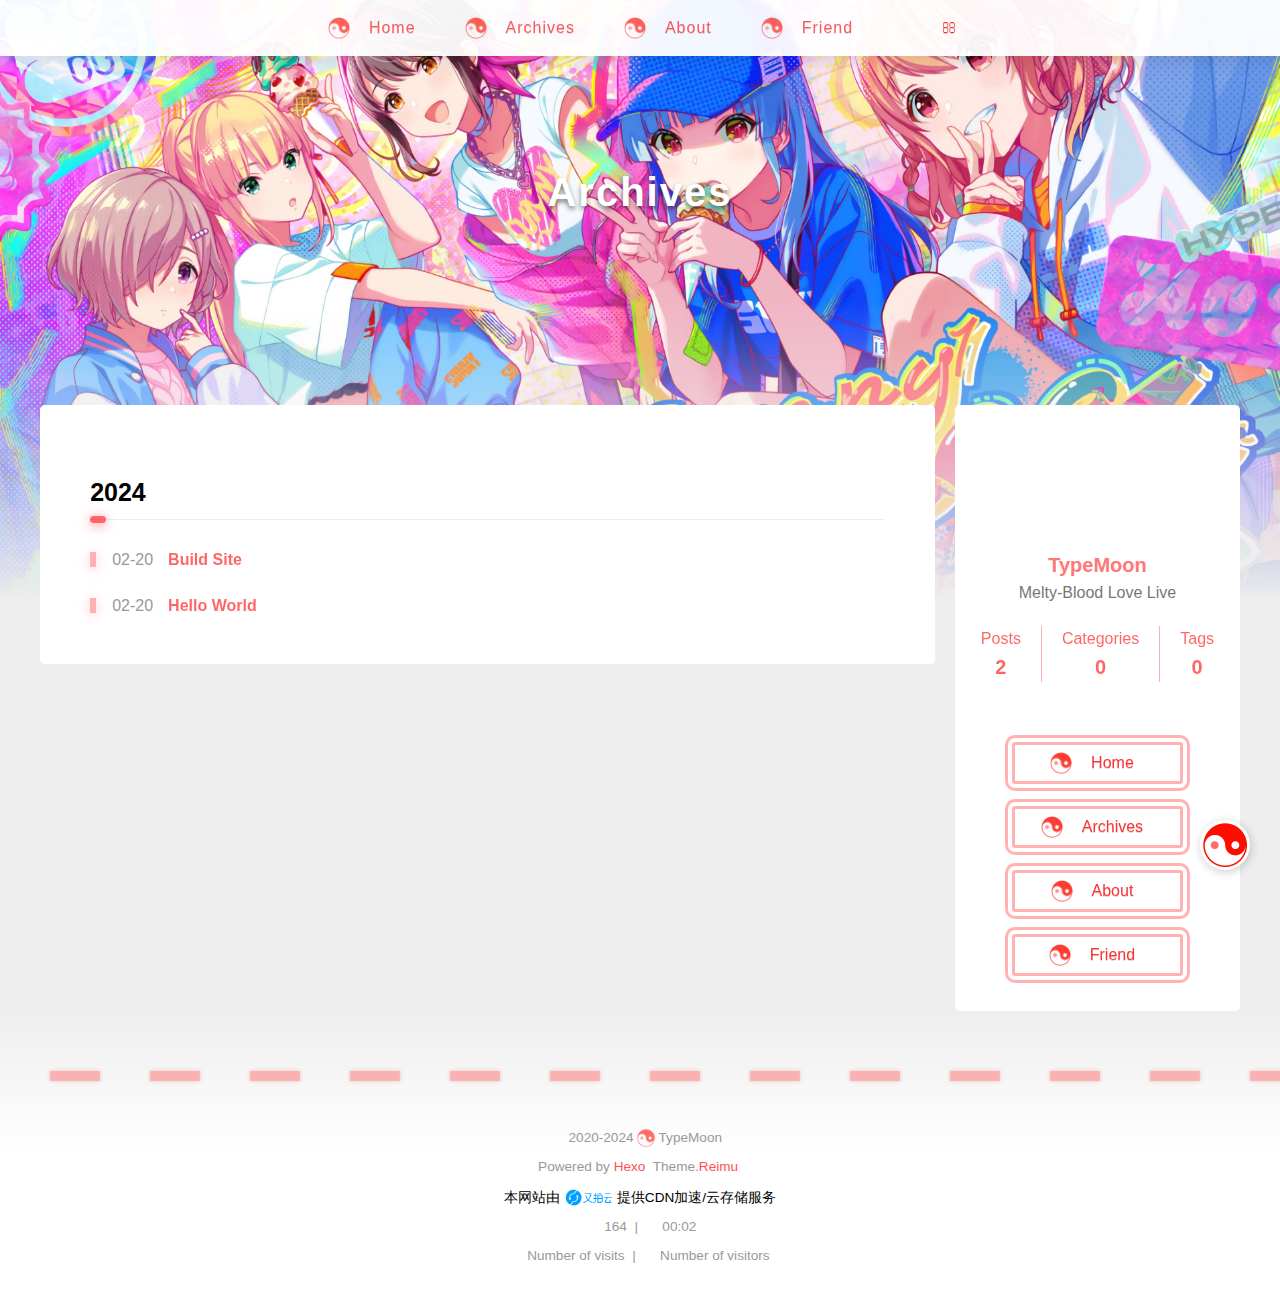
<file: archives/2024/index.html>
<!DOCTYPE html>
  <html lang="en"  >
  <head>
  <meta charset="utf-8">
  

  

  

  
  <title>
    Archives: 2024 |
    
    Type-Moon
  </title>
  <meta name="viewport" content="width=device-width, initial-scale=1, shrink-to-fit=no">
  <link rel="preload" href="https://fonts.googleapis.com/css?family=Mulish:400,400italic,700,700italic%7CNoto%20Serif%20SC:400,400italic,700,700italic%7CUbuntu%20Mono:400,400italic,700,700italic&display=swap&subset=latin,latin-ext" as="style" onload="this.onload&#x3D;null;this.rel&#x3D;&#39;stylesheet&#39;">
  
<link rel="stylesheet" href="https://npm.webcache.cn/@fortawesome/fontawesome-free@6.5.1/css/regular.min.css">
<link rel="stylesheet" href="https://npm.webcache.cn/@fortawesome/fontawesome-free@6.5.1/css/solid.min.css">

  <link rel="preload" href="https://npm.webcache.cn/@fortawesome/fontawesome-free@6.5.1/css/brands.min.css" as="style" onload="this.onload&#x3D;null;this.rel&#x3D;&#39;stylesheet&#39;"><link rel="preload" href="https://npm.webcache.cn/@fortawesome/fontawesome-free@6.5.1/css/v5-font-face.min.css" as="style" onload="this.onload&#x3D;null;this.rel&#x3D;&#39;stylesheet&#39;"><link rel="preload" href="https://npm.webcache.cn/@fortawesome/fontawesome-free@6.5.1/css/v4-font-face.min.css" as="style" onload="this.onload&#x3D;null;this.rel&#x3D;&#39;stylesheet&#39;">
  
<link rel="stylesheet" href="/css/loader.css">

  <meta name="description" content="Melty-Blood Love Live">
<meta property="og:type" content="website">
<meta property="og:title" content="Type-Moon">
<meta property="og:url" content="https://melty-blood.github.io/archives/2024/index.html">
<meta property="og:site_name" content="Type-Moon">
<meta property="og:description" content="Melty-Blood Love Live">
<meta property="og:locale" content="en_US">
<meta property="article:author" content="TypeMoon">
<meta name="twitter:card" content="summary">
  
    <link rel="alternate" href="/atom.xml" title="Type-Moon" type="application/atom+xml">
  
  
    <link rel="shortcut icon" href="/images/favicon.ico">
  
  
  
<link rel="stylesheet" href="/css/style.css">

  
    
<link rel="stylesheet" href="https://npm.webcache.cn/@fancyapps/fancybox@3.5.7/dist/jquery.fancybox.min.css">

  
  
  
  
  
<script src="https://npm.webcache.cn/pace-js@1.2.4/pace.min.js"></script>

  
    
<link rel="stylesheet" href="https://npm.webcache.cn/wowjs@1.1.3/css/libs/animate.css">

    
<script src="https://npm.webcache.cn/wowjs@1.1.3/dist/wow.min.js"></script>

    <script>
      new WOW({
        offset: 0,
        mobile: true,
        live: false
      }).init();
    </script>
  
  
    <script src="/sw.js"></script>
  
<meta name="generator" content="Hexo 7.1.1"></head>

  <body>
    
  <div id='loader'>
    <div class="loading-left-bg"></div>
    <div class="loading-right-bg"></div>
    <div class="spinner-box">
      <div class="loading-taichi">
        <svg width="150" height="150" viewBox="0 0 1024 1024" class="icon" version="1.1" xmlns="http://www.w3.org/2000/svg" shape-rendering="geometricPrecision">
          <path d="M303.5 432A80 80 0 0 1 291.5 592A80 80 0 0 1 303.5 432z" fill="#ff6e6b" />
          <path d="M512 65A447 447 0 0 1 512 959L512 929A417 417 0 0 0 512 95A417 417 0 0 0 512 929L512 959A447 447 0 0 1 512 65z" fill="#fd0d00" />
          <path d="M512 95A417 417 0 0 1 929 512A208.5 208.5 0 0 1 720.5 720.5L720.5 592A80 80 0 0 0 720.5 432A80 80 0 0 0 720.5 592L720.5 720.5A208.5 208.5 0 0 1 512 512A208.5 208.5 0 0 0 303.5 303.5A208.5 208.5 0 0 0 95 512A417 417 0 0 1 512 95" fill="#fd0d00" />
        </svg>
      </div>
      <div class="loading-word">少女祈祷中...</div>
    </div>
  </div>
  </div>
  <script>
    var time = null;
    const startLoading = () => {
      time = Date.now();
      document.getElementById('loader').classList.remove("loading");
    }
    const endLoading = () => {
      if (!time) {
        document.body.style.overflow = 'auto';
        document.getElementById('loader').classList.add("loading");
      } else {
        if (Date.now() - time > 500) {
          time = null;
          document.body.style.overflow = 'auto';
          document.getElementById('loader').classList.add("loading");
        } else {
          setTimeout(endLoading, 500 - (Date.now() - time));
          time = null;
        }
      }
    }
    window.addEventListener('load', endLoading);
    document.getElementById('loader').addEventListener('click', endLoading);
  </script>


    <div id="container">
      <div id="wrap">
        <div id="header-nav">
  <nav id="main-nav">
    
      <span class="main-nav-link-wrap">
        <span class="main-nav-icon"></span>
        <a class="main-nav-link" href="/">Home</a>
      </span>
    
      <span class="main-nav-link-wrap">
        <span class="main-nav-icon"></span>
        <a class="main-nav-link" href="/archives">Archives</a>
      </span>
    
      <span class="main-nav-link-wrap">
        <span class="main-nav-icon"></span>
        <a class="main-nav-link" href="/about">About</a>
      </span>
    
      <span class="main-nav-link-wrap">
        <span class="main-nav-icon"></span>
        <a class="main-nav-link" href="/friend">Friend</a>
      </span>
    
    <a id="main-nav-toggle" class="nav-icon"></a>
  </nav>
  <nav id="sub-nav">
    
      <a id="nav-rss-link" class="nav-icon" href="/atom.xml" title="RSS Feed"></a>
    
    
    
      <a id="nav-search-btn" class="nav-icon popup-trigger" title="Search"></a>
    
  </nav>
</div>
<header id="header">
  
    <img fetchpriority="high" src="/images/banner.jpg" alt="">
  
  <div id="header-outer" class="outer">
    <div id="header-title" class="inner">
      <div id="logo-wrap">
        
          
          
            <a href="/" id="logo">
              <h1>Archives</h1>
            </a>
          
        
      </div>
      
        
        <h2 id="subtitle-wrap">
          
        </h2>
      
    </div>
  </div>
</header>

        <div id="content" class="outer">
          
          <section id="main">
<div class="archives-outer-wrap wow fadeInUp">
  <div class="tag-wrap">
    
  </div>
  <div class="category-wrap">
    
  </div>
  
  
    
    
      
      
      <section class="archives-wrap wow fadeInUp">
        <div class="archive-year-wrap">
          <a href="/archives/2024" class="archive-year">2024</a>
        </div>
        <div class="archives">
          <ul>
            
            <li class="archive-article">
  <div class="archive-article-date-wrap">
    <a href="/2024/02/20/temp/">
      <time class="dt-published" datetime="2024-02-20T09:11:57.000Z" itemprop="datePublished">02-20</time>
    </a>
  </div>
  <div class="archive-article-title-wrap">
    
      
        <a class="archive-article-title" href="/2024/02/20/temp/">Build Site</a>
      
    
  </div>
</li>

            
    
    
            <li class="archive-article">
  <div class="archive-article-date-wrap">
    <a href="/2024/02/20/hello-world/">
      <time class="dt-published" datetime="2024-02-20T07:38:42.606Z" itemprop="datePublished">02-20</time>
    </a>
  </div>
  <div class="archive-article-title-wrap">
    
      
        <a class="archive-article-title" href="/2024/02/20/hello-world/">Hello World</a>
      
    
  </div>
</li>

            
            
          </ul>
        </div>
      </section>
  
  </div>



</section>
          
            <aside id="sidebar">
  <div class="sidebar-wrap wow fadeInRight ">
    
      <div class="sidebar-author">
  <img data-src="/avatar/avatar.jpg" data-sizes="auto" alt="TypeMoon" class="lazyload">
  <div class="sidebar-author-name">TypeMoon</div>
  <div class="sidebar-description">Melty-Blood Love Live</div>
</div>
<div class="sidebar-state">
  <div class="sidebar-state-article">
    <div>Posts</div>
    <div class="sidebar-state-number">2</div>
  </div>
  <div class="sidebar-state-category">
    <div>Categories</div>
    <div class="sidebar-state-number">0</div>
  </div>
  <div class="sidebar-state-tag">
    <div>Tags</div>
    <div class="sidebar-state-number">0</div>
  </div>
</div>
<div class="sidebar-social">
  
</div>
<div class="sidebar-menu">
  
    <div class="sidebar-menu-link-wrap">
      <a class="sidebar-menu-link-dummy" href="/" aria-label="Home"></a>
      <span class="sidebar-menu-icon"></span>
      <div class="sidebar-menu-link">Home</div>
    </div>
  
    <div class="sidebar-menu-link-wrap">
      <a class="sidebar-menu-link-dummy" href="/archives" aria-label="Archives"></a>
      <span class="sidebar-menu-icon"></span>
      <div class="sidebar-menu-link">Archives</div>
    </div>
  
    <div class="sidebar-menu-link-wrap">
      <a class="sidebar-menu-link-dummy" href="/about" aria-label="About"></a>
      <span class="sidebar-menu-icon"></span>
      <div class="sidebar-menu-link">About</div>
    </div>
  
    <div class="sidebar-menu-link-wrap">
      <a class="sidebar-menu-link-dummy" href="/friend" aria-label="Friend"></a>
      <span class="sidebar-menu-icon"></span>
      <div class="sidebar-menu-link">Friend</div>
    </div>
  
</div>

    
    
  </div>

  
</aside>

          
        </div>
        <footer id="footer" class="wow fadeInUp">
  <div style="width: 100%; overflow: hidden">
    <div class="footer-line"></div>
  </div>
  <div class="outer">
    <div id="footer-info" class="inner">
      
      <div>
        <span class="icon-copyright"></span>
        2020-2024
        <span class="footer-info-sep"></span>
        TypeMoon
      </div>
      
        <div>
          Powered by&nbsp;<a href="https://hexo.io/" target="_blank">Hexo</a>&nbsp;
          Theme.<a href="https://github.com/D-Sketon/hexo-theme-reimu" target="_blank">Reimu</a>&nbsp;
        </div>
        <div>
          <a href="https://www.upyun.com/?utm_source=lianmeng&utm_medium=referral" target="_blank" style="color: black;">
            本网站由 <img src="/images/upyun_logo5.png" style="height: 25px;vertical-align: bottom;" alt="" srcset=""> 提供CDN加速/云存储服务
          </a>
        </div>
      
      
        <div>
          <span class="icon-brush"></span>
          164
          &nbsp;|&nbsp;
          <span class="icon-coffee"></span>
          00:02
        </div>
      
      
        <div>
          <span class="icon-eye"></span>
          <span id="busuanzi_container_site_pv">Number of visits&nbsp;<span id="busuanzi_value_site_pv"></span></span>
          &nbsp;|&nbsp;
          <span class="icon-user"></span>
          <span id="busuanzi_container_site_uv">Number of visitors&nbsp;<span id="busuanzi_value_site_uv"></span></span>
        </div>
      
    </div>
  </div>
</footer>

        <div class="sidebar-top">
          <img src="/images/taichi.png" height="50" width="50" />
          <div class="arrow-up"></div>
        </div>
        <div id="mask"></div>
      </div>
      <nav id="mobile-nav">
  <div class="sidebar-wrap">
    
      <div class="sidebar-author">
  <img data-src="/avatar/avatar.jpg" data-sizes="auto" alt="TypeMoon" class="lazyload">
  <div class="sidebar-author-name">TypeMoon</div>
  <div class="sidebar-description">Melty-Blood Love Live</div>
</div>
<div class="sidebar-state">
  <div class="sidebar-state-article">
    <div>Posts</div>
    <div class="sidebar-state-number">2</div>
  </div>
  <div class="sidebar-state-category">
    <div>Categories</div>
    <div class="sidebar-state-number">0</div>
  </div>
  <div class="sidebar-state-tag">
    <div>Tags</div>
    <div class="sidebar-state-number">0</div>
  </div>
</div>
<div class="sidebar-social">
  
</div>
<div class="sidebar-menu">
  
    <div class="sidebar-menu-link-wrap">
      <a class="sidebar-menu-link-dummy" href="/" aria-label="Home"></a>
      <span class="sidebar-menu-icon"></span>
      <div class="sidebar-menu-link">Home</div>
    </div>
  
    <div class="sidebar-menu-link-wrap">
      <a class="sidebar-menu-link-dummy" href="/archives" aria-label="Archives"></a>
      <span class="sidebar-menu-icon"></span>
      <div class="sidebar-menu-link">Archives</div>
    </div>
  
    <div class="sidebar-menu-link-wrap">
      <a class="sidebar-menu-link-dummy" href="/about" aria-label="About"></a>
      <span class="sidebar-menu-icon"></span>
      <div class="sidebar-menu-link">About</div>
    </div>
  
    <div class="sidebar-menu-link-wrap">
      <a class="sidebar-menu-link-dummy" href="/friend" aria-label="Friend"></a>
      <span class="sidebar-menu-icon"></span>
      <div class="sidebar-menu-link">Friend</div>
    </div>
  
</div>

    
  </div>
  
</nav>

    </div>
    <div class="site-search">
      <div class="reimu-popup popup">
        <div class="reimu-search">
          <span class="reimu-search-input-icon"></span>
          <div class="reimu-search-input" id="reimu-search-input"></div>
        </div>
        <div class="reimu-results">
          <div id="reimu-stats"></div>
          <div id="reimu-hits"></div>
          <div id="reimu-pagination" class="reimu-pagination"></div>
        </div>
        <span class="popup-btn-close"></span>
      </div>
    </div>
    
<script src="https://npm.webcache.cn/jquery@3.7.1/dist/jquery.min.js"></script>


<script src="https://npm.webcache.cn/lazysizes@5.3.2/lazysizes.min.js"></script>


<script src="https://npm.webcache.cn/clipboard@2.0.11/dist/clipboard.min.js"></script>



  
<script src="https://npm.webcache.cn/@fancyapps/fancybox@3.5.7/dist/jquery.fancybox.min.js" defer></script>



  
<script src="https://npm.webcache.cn/busuanzi@2.3.0/bsz.pure.mini.js" async></script>




  
<script src="https://npm.webcache.cn/mermaid@9.4.3/dist/mermaid.min.js"></script>

  <script>
    if ($('#header img').attr("src") == '/images/banner.jpg') {
      $('#header img').css({"height": "auto"})
    }
    if (window.mermaid) {
      // https://github.com/mermaid-js/mermaid/issues/1945
      const elementCode = '.mermaid'
      const saveOriginalData = () => {
        return new Promise((resolve, reject) => {
          try {
            var els = document.querySelectorAll(elementCode),
                count = els.length;
            els.forEach(element => {
              if (element.getAttribute('data-original-code') == null){
                element.setAttribute('data-original-code', element.innerHTML)
              }
              count--
              if(count == 0){
                resolve()
              }
            });
          } catch (error) {
          reject(error) 
          }
        })
      }
      const resetProcessed = () => {
        return new Promise((resolve, reject) => {
          try {
            var els = document.querySelectorAll(elementCode),
                count = els.length;
            els.forEach(element => {
              if(element.getAttribute('data-original-code') != null){
                element.removeAttribute('data-processed')
                element.innerHTML = element.getAttribute('data-original-code')
              }
              count--
              if(count == 0){
                resolve()
              }
            });
          } catch (error) {
          reject(error) 
          }
        })
      } 
      const loadMermaid = (theme) => {
        window.mermaid.initialize({theme})
        window.mermaid.init({theme}, document.querySelectorAll(elementCode))
      }
      document.body.addEventListener('dark-theme-set', () => {
        saveOriginalData()
        .then(resetProcessed())
        .then(loadMermaid('dark'))
        .catch(console.error)
      })
      document.body.addEventListener('light-theme-set', () => {
        saveOriginalData()
        .then(resetProcessed())
        .then(loadMermaid('default'))
        .catch(console.error)
      })
    }
  </script>



<script src="/js/pjax_script.js" data-pjax></script>













  
<script src="/js/generator_search.js"></script>

  
<script src="https://npm.webcache.cn/instantsearch.js@4.56.1/dist/instantsearch.production.min.js"></script>






  
<script src="https://npm.webcache.cn/mouse-firework@0.0.4/dist/index.umd.js"></script>

  <script>
    firework(JSON.parse('{"excludeElements":["a"],"particles":[{"shape":"circle","move":["emit"],"easing":"easeOutExpo","colors":["#ff5252","#ff7c7c","#ffafaf","#ffd0d0"],"number":20,"duration":[1200,1800],"shapeOptions":{"radius":[16,32],"alpha":[0.3,0.5]}},{"shape":"circle","move":["diffuse"],"easing":"easeOutExpo","colors":["#ff0000"],"number":1,"duration":[1200,1800],"shapeOptions":{"radius":20,"alpha":[0.2,0.5],"lineWidth":6}}]}'))
  </script>





  <script>
    function initLive2d() {
      live2d.init("https://fastly.jsdelivr.net/gh/MliKiowa/plugin-live2d/", {themeTipsPath: ""});
    }
  </script>
  
<script src="https://fastly.jsdelivr.net/gh/MliKiowa/plugin-live2d/js/live2d-autoload.js" onload="initLive2d &amp;&amp; initLive2d()" async></script>




<script src="/js/script.js"></script>



  <script>
    console.log(String.raw`%c 
 ______     ______     __     __    __     __  __    
/\  == \   /\  ___\   /\ \   /\ "-./  \   /\ \/\ \   
\ \  __<   \ \  __\   \ \ \  \ \ \-./\ \  \ \ \_\ \  
 \ \_\ \_\  \ \_____\  \ \_\  \ \_\ \ \_\  \ \_____\ 
  \/_/ /_/   \/_____/   \/_/   \/_/  \/_/   \/_____/ 
                                                  
`,'color: #ff5252;')
    console.log('%c Theme.Reimu v' + '0.1.0' + ' %c https://github.com/D-Sketon/hexo-theme-reimu ', 'color: white; background: #ff5252; padding:5px 0;', 'padding:4px;border:1px solid #ff5252;')
  </script>
  

  <!-- hexo injector body_end start -->
<script src="/js/insert_highlight.js" data-pjax></script>
<!-- hexo injector body_end end --></body>
  </html>
</file>
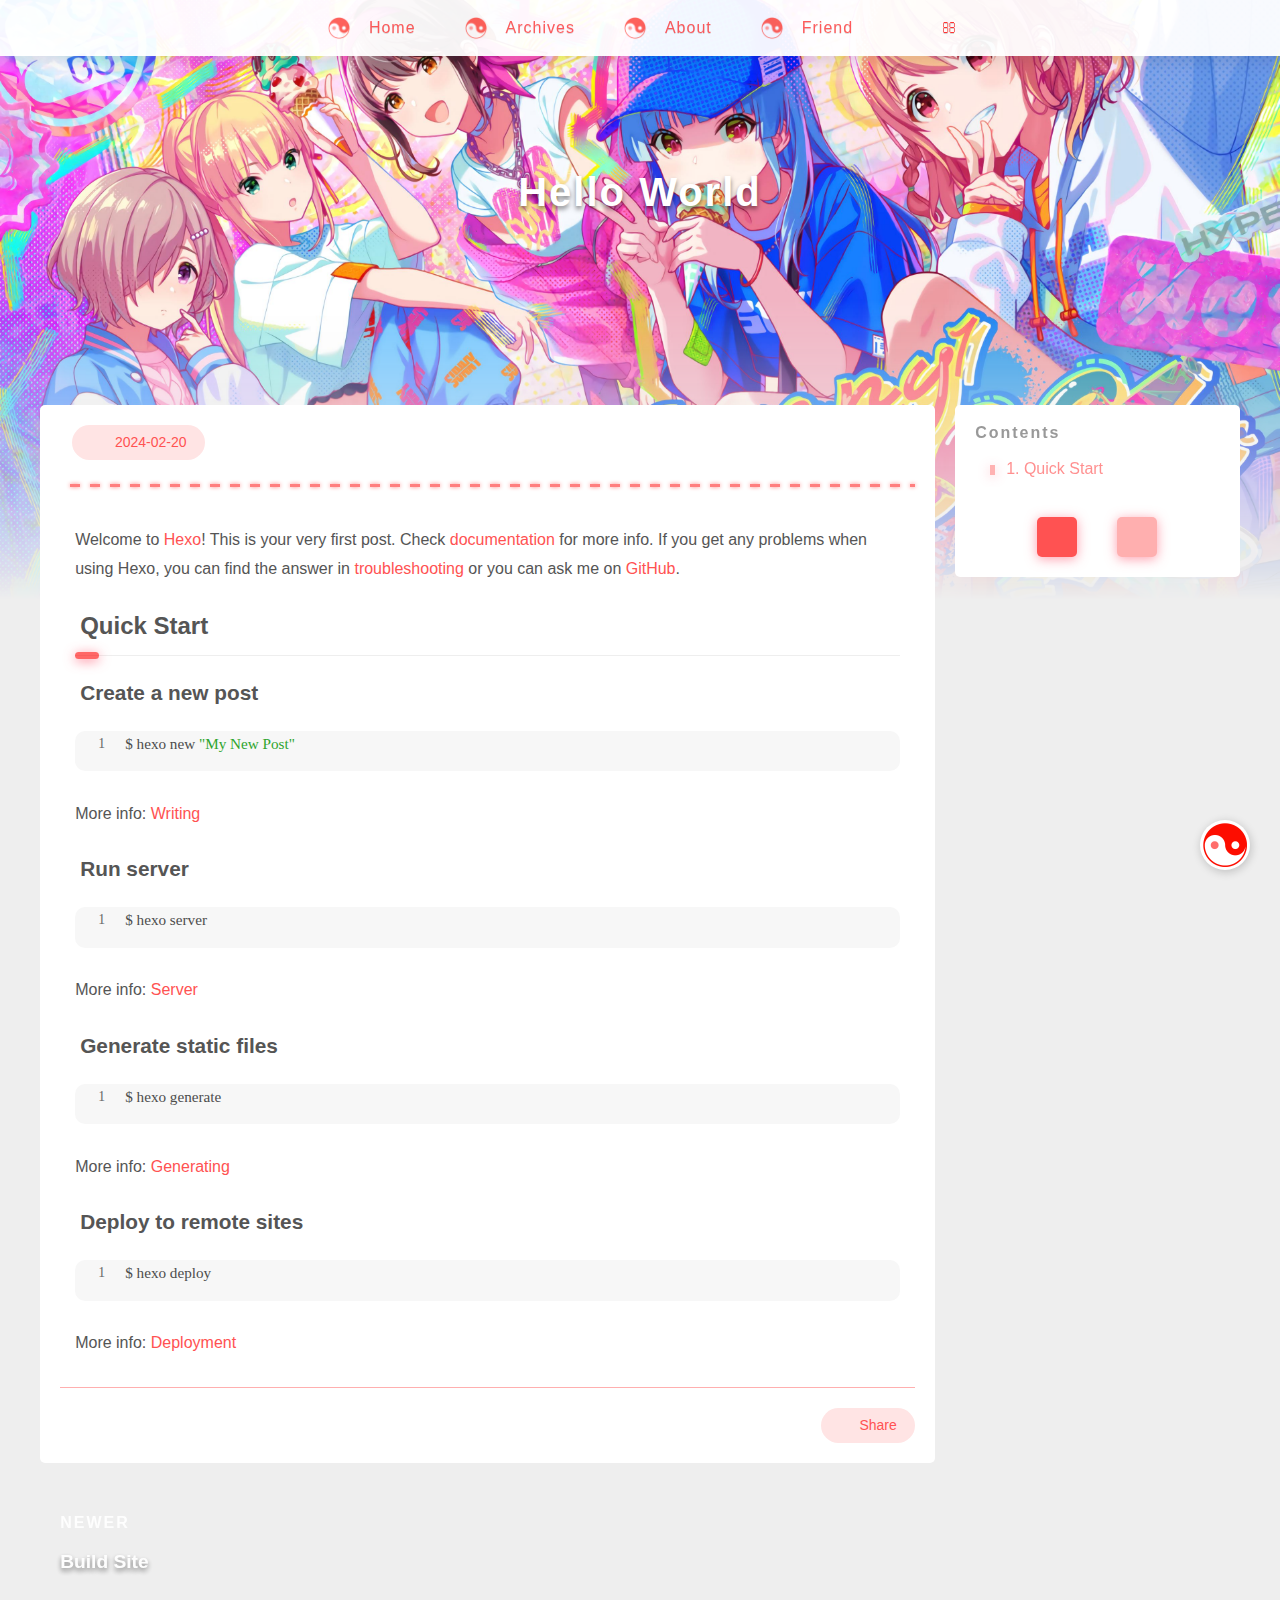
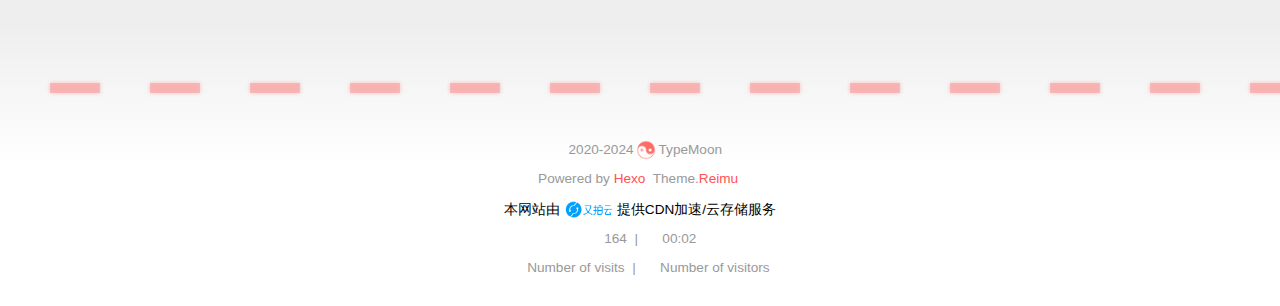
<file: 2024/02/20/hello-world/index.html>
<!DOCTYPE html>
  <html lang="en"  >
  <head>
  <meta charset="utf-8">
  

  

  

  
  <title>
    Hello World |
    
    Type-Moon
  </title>
  <meta name="viewport" content="width=device-width, initial-scale=1, shrink-to-fit=no">
  <link rel="preload" href="https://fonts.googleapis.com/css?family=Mulish:400,400italic,700,700italic%7CNoto%20Serif%20SC:400,400italic,700,700italic%7CUbuntu%20Mono:400,400italic,700,700italic&display=swap&subset=latin,latin-ext" as="style" onload="this.onload&#x3D;null;this.rel&#x3D;&#39;stylesheet&#39;">
  
<link rel="stylesheet" href="https://npm.webcache.cn/@fortawesome/fontawesome-free@6.5.1/css/regular.min.css">
<link rel="stylesheet" href="https://npm.webcache.cn/@fortawesome/fontawesome-free@6.5.1/css/solid.min.css">

  <link rel="preload" href="https://npm.webcache.cn/@fortawesome/fontawesome-free@6.5.1/css/brands.min.css" as="style" onload="this.onload&#x3D;null;this.rel&#x3D;&#39;stylesheet&#39;"><link rel="preload" href="https://npm.webcache.cn/@fortawesome/fontawesome-free@6.5.1/css/v5-font-face.min.css" as="style" onload="this.onload&#x3D;null;this.rel&#x3D;&#39;stylesheet&#39;"><link rel="preload" href="https://npm.webcache.cn/@fortawesome/fontawesome-free@6.5.1/css/v4-font-face.min.css" as="style" onload="this.onload&#x3D;null;this.rel&#x3D;&#39;stylesheet&#39;">
  
<link rel="stylesheet" href="/css/loader.css">

  <meta name="description" content="Welcome to Hexo! This is your very first post. Check documentation for more info. If you get any problems when using Hexo, you can find the answer in troubleshooting or you can ask me on GitHub. Quick">
<meta property="og:type" content="article">
<meta property="og:title" content="Hello World">
<meta property="og:url" content="https://melty-blood.github.io/2024/02/20/hello-world/index.html">
<meta property="og:site_name" content="Type-Moon">
<meta property="og:description" content="Welcome to Hexo! This is your very first post. Check documentation for more info. If you get any problems when using Hexo, you can find the answer in troubleshooting or you can ask me on GitHub. Quick">
<meta property="og:locale" content="en_US">
<meta property="article:published_time" content="2024-02-20T07:38:42.606Z">
<meta property="article:modified_time" content="2024-02-20T07:38:42.606Z">
<meta property="article:author" content="TypeMoon">
<meta name="twitter:card" content="summary">
  
    <link rel="alternate" href="/atom.xml" title="Type-Moon" type="application/atom+xml">
  
  
    <link rel="shortcut icon" href="/images/favicon.ico">
  
  
  
<link rel="stylesheet" href="/css/style.css">

  
    
<link rel="stylesheet" href="https://npm.webcache.cn/@fancyapps/fancybox@3.5.7/dist/jquery.fancybox.min.css">

  
  
  
  
  
<script src="https://npm.webcache.cn/pace-js@1.2.4/pace.min.js"></script>

  
    
<link rel="stylesheet" href="https://npm.webcache.cn/wowjs@1.1.3/css/libs/animate.css">

    
<script src="https://npm.webcache.cn/wowjs@1.1.3/dist/wow.min.js"></script>

    <script>
      new WOW({
        offset: 0,
        mobile: true,
        live: false
      }).init();
    </script>
  
  
    <script src="/sw.js"></script>
  
<meta name="generator" content="Hexo 7.1.1"></head>

  <body>
    
  <div id='loader'>
    <div class="loading-left-bg"></div>
    <div class="loading-right-bg"></div>
    <div class="spinner-box">
      <div class="loading-taichi">
        <svg width="150" height="150" viewBox="0 0 1024 1024" class="icon" version="1.1" xmlns="http://www.w3.org/2000/svg" shape-rendering="geometricPrecision">
          <path d="M303.5 432A80 80 0 0 1 291.5 592A80 80 0 0 1 303.5 432z" fill="#ff6e6b" />
          <path d="M512 65A447 447 0 0 1 512 959L512 929A417 417 0 0 0 512 95A417 417 0 0 0 512 929L512 959A447 447 0 0 1 512 65z" fill="#fd0d00" />
          <path d="M512 95A417 417 0 0 1 929 512A208.5 208.5 0 0 1 720.5 720.5L720.5 592A80 80 0 0 0 720.5 432A80 80 0 0 0 720.5 592L720.5 720.5A208.5 208.5 0 0 1 512 512A208.5 208.5 0 0 0 303.5 303.5A208.5 208.5 0 0 0 95 512A417 417 0 0 1 512 95" fill="#fd0d00" />
        </svg>
      </div>
      <div class="loading-word">少女祈祷中...</div>
    </div>
  </div>
  </div>
  <script>
    var time = null;
    const startLoading = () => {
      time = Date.now();
      document.getElementById('loader').classList.remove("loading");
    }
    const endLoading = () => {
      if (!time) {
        document.body.style.overflow = 'auto';
        document.getElementById('loader').classList.add("loading");
      } else {
        if (Date.now() - time > 500) {
          time = null;
          document.body.style.overflow = 'auto';
          document.getElementById('loader').classList.add("loading");
        } else {
          setTimeout(endLoading, 500 - (Date.now() - time));
          time = null;
        }
      }
    }
    window.addEventListener('load', endLoading);
    document.getElementById('loader').addEventListener('click', endLoading);
  </script>


    <div id="container">
      <div id="wrap">
        <div id="header-nav">
  <nav id="main-nav">
    
      <span class="main-nav-link-wrap">
        <span class="main-nav-icon"></span>
        <a class="main-nav-link" href="/">Home</a>
      </span>
    
      <span class="main-nav-link-wrap">
        <span class="main-nav-icon"></span>
        <a class="main-nav-link" href="/archives">Archives</a>
      </span>
    
      <span class="main-nav-link-wrap">
        <span class="main-nav-icon"></span>
        <a class="main-nav-link" href="/about">About</a>
      </span>
    
      <span class="main-nav-link-wrap">
        <span class="main-nav-icon"></span>
        <a class="main-nav-link" href="/friend">Friend</a>
      </span>
    
    <a id="main-nav-toggle" class="nav-icon"></a>
  </nav>
  <nav id="sub-nav">
    
      <a id="nav-rss-link" class="nav-icon" href="/atom.xml" title="RSS Feed"></a>
    
    
    
      <a id="nav-search-btn" class="nav-icon popup-trigger" title="Search"></a>
    
  </nav>
</div>
<header id="header">
  
    <img fetchpriority="high" src="/images/banner.jpg" alt="Hello World">
  
  <div id="header-outer" class="outer">
    <div id="header-title" class="inner">
      <div id="logo-wrap">
        
          
          
            <a href="/" id="logo">
              <h1>Hello World</h1>
            </a>
          
        
      </div>
      
        
        <h2 id="subtitle-wrap">
          
        </h2>
      
    </div>
  </div>
</header>

        <div id="content" class="outer">
          
          <section id="main"><article id="post-hello-world" class="h-entry article article-type-post" itemprop="blogPost" itemscope itemtype="https://schema.org/BlogPosting">
  <div class="article-inner">
    <div class="article-meta">
      <div class="article-date wow slideInLeft">
  <a href="/2024/02/20/hello-world/" class="article-date-link">
    <time datetime="2024-02-20T07:38:42.606Z" itemprop="datePublished">2024-02-20</time>
  </a>
</div>

      

    </div>
    <div class="hr-line"></div>
    

    <div class="e-content article-entry" itemprop="articleBody">
      
        <p>Welcome to <a target="_blank" rel="noopener" href="https://hexo.io/">Hexo</a>! This is your very first post. Check <a target="_blank" rel="noopener" href="https://hexo.io/docs/">documentation</a> for more info. If you get any problems when using Hexo, you can find the answer in <a target="_blank" rel="noopener" href="https://hexo.io/docs/troubleshooting.html">troubleshooting</a> or you can ask me on <a target="_blank" rel="noopener" href="https://github.com/hexojs/hexo/issues">GitHub</a>.</p>
<h2 id="Quick-Start"><a href="#Quick-Start" class="headerlink" title="Quick Start"></a>Quick Start</h2><h3 id="Create-a-new-post"><a href="#Create-a-new-post" class="headerlink" title="Create a new post"></a>Create a new post</h3><figure class="highlight bash"><table><tr><td class="gutter"><pre><span class="line">1</span><br></pre></td><td class="code"><pre><span class="line">$ hexo new <span class="string">&quot;My New Post&quot;</span></span><br></pre></td></tr></table></figure>

<p>More info: <a target="_blank" rel="noopener" href="https://hexo.io/docs/writing.html">Writing</a></p>
<h3 id="Run-server"><a href="#Run-server" class="headerlink" title="Run server"></a>Run server</h3><figure class="highlight bash"><table><tr><td class="gutter"><pre><span class="line">1</span><br></pre></td><td class="code"><pre><span class="line">$ hexo server</span><br></pre></td></tr></table></figure>

<p>More info: <a target="_blank" rel="noopener" href="https://hexo.io/docs/server.html">Server</a></p>
<h3 id="Generate-static-files"><a href="#Generate-static-files" class="headerlink" title="Generate static files"></a>Generate static files</h3><figure class="highlight bash"><table><tr><td class="gutter"><pre><span class="line">1</span><br></pre></td><td class="code"><pre><span class="line">$ hexo generate</span><br></pre></td></tr></table></figure>

<p>More info: <a target="_blank" rel="noopener" href="https://hexo.io/docs/generating.html">Generating</a></p>
<h3 id="Deploy-to-remote-sites"><a href="#Deploy-to-remote-sites" class="headerlink" title="Deploy to remote sites"></a>Deploy to remote sites</h3><figure class="highlight bash"><table><tr><td class="gutter"><pre><span class="line">1</span><br></pre></td><td class="code"><pre><span class="line">$ hexo deploy</span><br></pre></td></tr></table></figure>

<p>More info: <a target="_blank" rel="noopener" href="https://hexo.io/docs/one-command-deployment.html">Deployment</a></p>

      
    </div>
    <footer class="article-footer">
      <a data-url="https://melty-blood.github.io/2024/02/20/hello-world/" data-id="clsx1ud670001skpz862naqc2" data-title="Hello World" class="article-share-link">Share</a>
      
      
      
      
      
      

    </footer>
  </div>
  
    
  <nav id="article-nav" class="wow fadeInUp">
    
      <div class="article-nav-link-wrap article-nav-link-left">
        
          <img data-src="/covers/one.jpg" data-sizes="auto" alt="Build Site" class="lazyload">
        
        <a href="/2024/02/20/temp/"></a>
        <div class="article-nav-caption">Newer</div>
        <h3 class="article-nav-title">
          
            Build Site
          
        </h3>
      </div>
    
    
  </nav>


  
</article>






</section>
          
            <aside id="sidebar">
  <div class="sidebar-wrap wow fadeInRight wrap-sticky">
    
      <div class="sidebar-toc-sidebar"><div class="sidebar-toc">
  <h3 class="toc-title">Contents</h3>
  <div class="sidebar-toc-wrapper"><ol class="toc"><li class="toc-item toc-level-2"><a class="toc-link" href="#Quick-Start"><span class="toc-number">1.</span> <span class="toc-text">Quick Start</span></a><ol class="toc-child"><li class="toc-item toc-level-3"><a class="toc-link" href="#Create-a-new-post"><span class="toc-number">1.1.</span> <span class="toc-text">Create a new post</span></a></li><li class="toc-item toc-level-3"><a class="toc-link" href="#Run-server"><span class="toc-number">1.2.</span> <span class="toc-text">Run server</span></a></li><li class="toc-item toc-level-3"><a class="toc-link" href="#Generate-static-files"><span class="toc-number">1.3.</span> <span class="toc-text">Generate static files</span></a></li><li class="toc-item toc-level-3"><a class="toc-link" href="#Deploy-to-remote-sites"><span class="toc-number">1.4.</span> <span class="toc-text">Deploy to remote sites</span></a></li></ol></li></ol></div>
</div>
</div>
      <div class="sidebar-common-sidebar hidden"><div class="sidebar-author">
  <img data-src="/avatar/avatar.jpg" data-sizes="auto" alt="TypeMoon" class="lazyload">
  <div class="sidebar-author-name">TypeMoon</div>
  <div class="sidebar-description">Melty-Blood Love Live</div>
</div>
<div class="sidebar-state">
  <div class="sidebar-state-article">
    <div>Posts</div>
    <div class="sidebar-state-number">2</div>
  </div>
  <div class="sidebar-state-category">
    <div>Categories</div>
    <div class="sidebar-state-number">0</div>
  </div>
  <div class="sidebar-state-tag">
    <div>Tags</div>
    <div class="sidebar-state-number">0</div>
  </div>
</div>
<div class="sidebar-social">
  
</div>
<div class="sidebar-menu">
  
    <div class="sidebar-menu-link-wrap">
      <a class="sidebar-menu-link-dummy" href="/" aria-label="Home"></a>
      <span class="sidebar-menu-icon"></span>
      <div class="sidebar-menu-link">Home</div>
    </div>
  
    <div class="sidebar-menu-link-wrap">
      <a class="sidebar-menu-link-dummy" href="/archives" aria-label="Archives"></a>
      <span class="sidebar-menu-icon"></span>
      <div class="sidebar-menu-link">Archives</div>
    </div>
  
    <div class="sidebar-menu-link-wrap">
      <a class="sidebar-menu-link-dummy" href="/about" aria-label="About"></a>
      <span class="sidebar-menu-icon"></span>
      <div class="sidebar-menu-link">About</div>
    </div>
  
    <div class="sidebar-menu-link-wrap">
      <a class="sidebar-menu-link-dummy" href="/friend" aria-label="Friend"></a>
      <span class="sidebar-menu-icon"></span>
      <div class="sidebar-menu-link">Friend</div>
    </div>
  
</div>
</div>
    
    
      <div class="sidebar-btn-wrapper" style="position:static">
        <div class="sidebar-toc-btn current"></div>
        <div class="sidebar-common-btn"></div>
      </div>
    
  </div>

  
</aside>

          
        </div>
        <footer id="footer" class="wow fadeInUp">
  <div style="width: 100%; overflow: hidden">
    <div class="footer-line"></div>
  </div>
  <div class="outer">
    <div id="footer-info" class="inner">
      
      <div>
        <span class="icon-copyright"></span>
        2020-2024
        <span class="footer-info-sep"></span>
        TypeMoon
      </div>
      
        <div>
          Powered by&nbsp;<a href="https://hexo.io/" target="_blank">Hexo</a>&nbsp;
          Theme.<a href="https://github.com/D-Sketon/hexo-theme-reimu" target="_blank">Reimu</a>&nbsp;
        </div>
        <div>
          <a href="https://www.upyun.com/?utm_source=lianmeng&utm_medium=referral" target="_blank" style="color: black;">
            本网站由 <img src="/images/upyun_logo5.png" style="height: 25px;vertical-align: bottom;" alt="" srcset=""> 提供CDN加速/云存储服务
          </a>
        </div>
      
      
        <div>
          <span class="icon-brush"></span>
          164
          &nbsp;|&nbsp;
          <span class="icon-coffee"></span>
          00:02
        </div>
      
      
        <div>
          <span class="icon-eye"></span>
          <span id="busuanzi_container_site_pv">Number of visits&nbsp;<span id="busuanzi_value_site_pv"></span></span>
          &nbsp;|&nbsp;
          <span class="icon-user"></span>
          <span id="busuanzi_container_site_uv">Number of visitors&nbsp;<span id="busuanzi_value_site_uv"></span></span>
        </div>
      
    </div>
  </div>
</footer>

        <div class="sidebar-top">
          <img src="/images/taichi.png" height="50" width="50" />
          <div class="arrow-up"></div>
        </div>
        <div id="mask"></div>
      </div>
      <nav id="mobile-nav">
  <div class="sidebar-wrap">
    
      <div class="sidebar-toc-sidebar"><div class="sidebar-toc">
  <h3 class="toc-title">Contents</h3>
  <div class="sidebar-toc-wrapper"><ol class="toc"><li class="toc-item toc-level-2"><a class="toc-link" href="#Quick-Start"><span class="toc-number">1.</span> <span class="toc-text">Quick Start</span></a><ol class="toc-child"><li class="toc-item toc-level-3"><a class="toc-link" href="#Create-a-new-post"><span class="toc-number">1.1.</span> <span class="toc-text">Create a new post</span></a></li><li class="toc-item toc-level-3"><a class="toc-link" href="#Run-server"><span class="toc-number">1.2.</span> <span class="toc-text">Run server</span></a></li><li class="toc-item toc-level-3"><a class="toc-link" href="#Generate-static-files"><span class="toc-number">1.3.</span> <span class="toc-text">Generate static files</span></a></li><li class="toc-item toc-level-3"><a class="toc-link" href="#Deploy-to-remote-sites"><span class="toc-number">1.4.</span> <span class="toc-text">Deploy to remote sites</span></a></li></ol></li></ol></div>
</div>
</div>
      <div class="sidebar-common-sidebar hidden"><div class="sidebar-author">
  <img data-src="/avatar/avatar.jpg" data-sizes="auto" alt="TypeMoon" class="lazyload">
  <div class="sidebar-author-name">TypeMoon</div>
  <div class="sidebar-description">Melty-Blood Love Live</div>
</div>
<div class="sidebar-state">
  <div class="sidebar-state-article">
    <div>Posts</div>
    <div class="sidebar-state-number">2</div>
  </div>
  <div class="sidebar-state-category">
    <div>Categories</div>
    <div class="sidebar-state-number">0</div>
  </div>
  <div class="sidebar-state-tag">
    <div>Tags</div>
    <div class="sidebar-state-number">0</div>
  </div>
</div>
<div class="sidebar-social">
  
</div>
<div class="sidebar-menu">
  
    <div class="sidebar-menu-link-wrap">
      <a class="sidebar-menu-link-dummy" href="/" aria-label="Home"></a>
      <span class="sidebar-menu-icon"></span>
      <div class="sidebar-menu-link">Home</div>
    </div>
  
    <div class="sidebar-menu-link-wrap">
      <a class="sidebar-menu-link-dummy" href="/archives" aria-label="Archives"></a>
      <span class="sidebar-menu-icon"></span>
      <div class="sidebar-menu-link">Archives</div>
    </div>
  
    <div class="sidebar-menu-link-wrap">
      <a class="sidebar-menu-link-dummy" href="/about" aria-label="About"></a>
      <span class="sidebar-menu-icon"></span>
      <div class="sidebar-menu-link">About</div>
    </div>
  
    <div class="sidebar-menu-link-wrap">
      <a class="sidebar-menu-link-dummy" href="/friend" aria-label="Friend"></a>
      <span class="sidebar-menu-icon"></span>
      <div class="sidebar-menu-link">Friend</div>
    </div>
  
</div>
</div>
    
  </div>
  
    <div class="sidebar-btn-wrapper">
      <div class="sidebar-toc-btn current"></div>
      <div class="sidebar-common-btn"></div>
    </div>
  
</nav>

    </div>
    <div class="site-search">
      <div class="reimu-popup popup">
        <div class="reimu-search">
          <span class="reimu-search-input-icon"></span>
          <div class="reimu-search-input" id="reimu-search-input"></div>
        </div>
        <div class="reimu-results">
          <div id="reimu-stats"></div>
          <div id="reimu-hits"></div>
          <div id="reimu-pagination" class="reimu-pagination"></div>
        </div>
        <span class="popup-btn-close"></span>
      </div>
    </div>
    
<script src="https://npm.webcache.cn/jquery@3.7.1/dist/jquery.min.js"></script>


<script src="https://npm.webcache.cn/lazysizes@5.3.2/lazysizes.min.js"></script>


<script src="https://npm.webcache.cn/clipboard@2.0.11/dist/clipboard.min.js"></script>



  
<script src="https://npm.webcache.cn/@fancyapps/fancybox@3.5.7/dist/jquery.fancybox.min.js" defer></script>



  
<script src="https://npm.webcache.cn/busuanzi@2.3.0/bsz.pure.mini.js" async></script>




  
<script src="https://npm.webcache.cn/mermaid@9.4.3/dist/mermaid.min.js"></script>

  <script>
    if ($('#header img').attr("src") == '/images/banner.jpg') {
      $('#header img').css({"height": "auto"})
    }
    if (window.mermaid) {
      // https://github.com/mermaid-js/mermaid/issues/1945
      const elementCode = '.mermaid'
      const saveOriginalData = () => {
        return new Promise((resolve, reject) => {
          try {
            var els = document.querySelectorAll(elementCode),
                count = els.length;
            els.forEach(element => {
              if (element.getAttribute('data-original-code') == null){
                element.setAttribute('data-original-code', element.innerHTML)
              }
              count--
              if(count == 0){
                resolve()
              }
            });
          } catch (error) {
          reject(error) 
          }
        })
      }
      const resetProcessed = () => {
        return new Promise((resolve, reject) => {
          try {
            var els = document.querySelectorAll(elementCode),
                count = els.length;
            els.forEach(element => {
              if(element.getAttribute('data-original-code') != null){
                element.removeAttribute('data-processed')
                element.innerHTML = element.getAttribute('data-original-code')
              }
              count--
              if(count == 0){
                resolve()
              }
            });
          } catch (error) {
          reject(error) 
          }
        })
      } 
      const loadMermaid = (theme) => {
        window.mermaid.initialize({theme})
        window.mermaid.init({theme}, document.querySelectorAll(elementCode))
      }
      document.body.addEventListener('dark-theme-set', () => {
        saveOriginalData()
        .then(resetProcessed())
        .then(loadMermaid('dark'))
        .catch(console.error)
      })
      document.body.addEventListener('light-theme-set', () => {
        saveOriginalData()
        .then(resetProcessed())
        .then(loadMermaid('default'))
        .catch(console.error)
      })
    }
  </script>



<script src="/js/pjax_script.js" data-pjax></script>













  
<script src="/js/generator_search.js"></script>

  
<script src="https://npm.webcache.cn/instantsearch.js@4.56.1/dist/instantsearch.production.min.js"></script>






  
<script src="https://npm.webcache.cn/mouse-firework@0.0.4/dist/index.umd.js"></script>

  <script>
    firework(JSON.parse('{"excludeElements":["a"],"particles":[{"shape":"circle","move":["emit"],"easing":"easeOutExpo","colors":["#ff5252","#ff7c7c","#ffafaf","#ffd0d0"],"number":20,"duration":[1200,1800],"shapeOptions":{"radius":[16,32],"alpha":[0.3,0.5]}},{"shape":"circle","move":["diffuse"],"easing":"easeOutExpo","colors":["#ff0000"],"number":1,"duration":[1200,1800],"shapeOptions":{"radius":20,"alpha":[0.2,0.5],"lineWidth":6}}]}'))
  </script>





  <script>
    function initLive2d() {
      live2d.init("https://fastly.jsdelivr.net/gh/MliKiowa/plugin-live2d/", {themeTipsPath: ""});
    }
  </script>
  
<script src="https://fastly.jsdelivr.net/gh/MliKiowa/plugin-live2d/js/live2d-autoload.js" onload="initLive2d &amp;&amp; initLive2d()" async></script>




<script src="/js/script.js"></script>



  <script>
    console.log(String.raw`%c 
 ______     ______     __     __    __     __  __    
/\  == \   /\  ___\   /\ \   /\ "-./  \   /\ \/\ \   
\ \  __<   \ \  __\   \ \ \  \ \ \-./\ \  \ \ \_\ \  
 \ \_\ \_\  \ \_____\  \ \_\  \ \_\ \ \_\  \ \_____\ 
  \/_/ /_/   \/_____/   \/_/   \/_/  \/_/   \/_____/ 
                                                  
`,'color: #ff5252;')
    console.log('%c Theme.Reimu v' + '0.1.0' + ' %c https://github.com/D-Sketon/hexo-theme-reimu ', 'color: white; background: #ff5252; padding:5px 0;', 'padding:4px;border:1px solid #ff5252;')
  </script>
  

  <!-- hexo injector body_end start -->
<script src="/js/insert_highlight.js" data-pjax></script>
<!-- hexo injector body_end end --></body>
  </html>
</file>
<file: css/loader.css>
[data-theme="dark"] #loader .loading-left-bg {
  background-color: rgba(37,37,37,0.9);
}
[data-theme="dark"] #loader .loading-right-bg {
  background-color: rgba(37,37,37,0.9);
}
[data-theme="dark"] #loader .spinner-box .loading-word {
  color: #ff5252;
}
#loader .loading-left-bg {
  position: fixed;
  z-index: 1000;
  width: 50%;
  height: 100%;
  background-color: rgba(255,255,255,0.9);
  transition: all 0.8s ease;
}
#loader .loading-right-bg {
  position: fixed;
  z-index: 1000;
  width: 50%;
  height: 100%;
  background-color: rgba(255,255,255,0.9);
  transition: all 0.8s ease;
  right: 0;
}
#loader .spinner-box {
  position: fixed;
  z-index: 1001;
  display: flex;
  justify-content: center;
  align-items: center;
  width: 100%;
  height: 100vh;
  opacity: 1;
  transition: all 0.5s ease;
}
#loader .spinner-box .loading-taichi {
  opacity: 0.65;
  animation: rotate-all 2s infinite;
  animation-timing-function: linear;
}
#loader .spinner-box .loading-word {
  position: absolute;
  color: rgba(255,0,0,0.65);
  top: calc(50% + 110px);
  left: 50%;
  transform: translate(-50%, -50%);
  font-size: 1.2rem;
  font-weight: 700;
  font-family: Mulish, 'Noto Serif SC', 'Noto Serif JP', Mulish, -apple-system, 'PingFang SC', 'Microsoft YaHei', sans-serif;
}
#loader.loading .loading-left-bg {
  transform: translate(-100%, 0);
}
#loader.loading .loading-right-bg {
  transform: translate(100%, 0);
}
#loader.loading .spinner-box {
  opacity: 0;
  visibility: hidden;
}
@-moz-keyframes rotate-all {
  100% {
    transform: rotate(360deg);
  }
}
@-webkit-keyframes rotate-all {
  100% {
    transform: rotate(360deg);
  }
}
@-o-keyframes rotate-all {
  100% {
    transform: rotate(360deg);
  }
}
@keyframes rotate-all {
  100% {
    transform: rotate(360deg);
  }
}
</file>
<file: css/style.css>
:root {
  --red-0: #f00;
  --red-1: #ff5252;
  --red-2: #ff7c7c;
  --red-3: #ffafaf;
  --red-4: #ffd0d0;
  --red-5: #ffe4e4;
  --red-5-5: #ffecec;
  --red-6: #fff3f3;
  --color-default-font: #000;
  --color-default: #555;
  --color-grey: #999;
  --color-border: var(--red-3);
  --color-link: var(--red-1);
  --color-dark-link: #ff0f0f;
  --color-background: #eee;
  --color-code-background: #f5f5f5;
  --color-sidebar-text: #777;
  --color-header-background: rgba(255,255,255,0.9);
  --color-footer-background: #fff;
  --color-mobile-nav-background: #fff;
  --color-wrap: #fff;
  --color-twitter: #00aced;
  --color-facebook: #3b5998;
  --color-pinterest: #cb2027;
  --color-linkedin: #0077b5;
  --color-dark-twitter: #008abe;
  --color-dark-facebook: #2f477a;
  --color-dark-pinterest: #a21a1f;
  --color-dark-linkedin: #005f91;
  --color-sticky: #ffecec;
  --color-h2-border: #eee;
  --color-meta-shadow: --var(--red-6);
  --color-hover-shadow: rgba(150,150,150,0.1);
  --color-h2-after: rgba(255,0,0,0.6);
  --color-h2-after-shadow: rgba(255,78,106,0.7);
  --highlight-nav: #e6e6e6;
  --highlight-scrollbar: #d6d6d6;
  --highlight-background: #f7f7f7;
  --highlight-current-line: #dadada;
  --highlight-selection: #e9e9e9;
  --highlight-foreground: #4d4d4d;
  --highlight-comment: #7d7d7d;
  --highlight-red: #c8362b;
  --highlight-orange: #b66014;
  --highlight-yellow: #cb911d;
  --highlight-green: #2ea52e;
  --highlight-aqua: #479d9d;
  --highlight-blue: #1973b8;
  --highlight-purple: #7135ac;
}
[data-theme="dark"]:root {
  --red-0: #ff5252;
  --red-1: #ff5252;
  --red-2: #ff7c7c;
  --red-3: #ffafaf;
  --red-4: rgba(255,208,208,0.5);
  --red-5: rgba(255,228,228,0.2);
  --red-5-5: rgba(255,236,236,0.1);
  --red-6: rgba(255,243,243,0.2);
  --color-default-font: #999;
  --color-default: #999;
  --color-grey: #999;
  --color-border: var(--red-5);
  --color-link: var(--red-1);
  --color-dark-link: #ff0f0f;
  --color-background: #21252b;
  --color-code-background: rgba(232,232,232,0.2);
  --color-sidebar-text: #777;
  --color-header-background: #222;
  --color-footer-background: #21252b;
  --color-mobile-nav-background: #21252b;
  --color-wrap: #272b30;
  --color-twitter: #00aced;
  --color-facebook: #3b5998;
  --color-pinterest: #cb2027;
  --color-linkedin: #0077b5;
  --color-dark-twitter: #008abe;
  --color-dark-facebook: #2f477a;
  --color-dark-pinterest: #a21a1f;
  --color-dark-linkedin: #005f91;
  --color-sticky: #ffecec;
  --color-h2-border: #47474a;
  --color-meta-shadow: rgba(0,0,0,0.2);
  --color-hover-shadow: rgba(0,0,0,0.2);
  --color-h2-after: #ff5252;
  --color-h2-after-shadow: rgba(255,78,106,0.7);
  --highlight-nav: #2e353f;
  --highlight-scrollbar: #454d59;
  --highlight-background: #22272e;
  --highlight-current-line: #393939;
  --highlight-selection: #515151;
  --highlight-foreground: #ccc;
  --highlight-comment: #999;
  --highlight-red: #f47067;
  --highlight-orange: #f69d50;
  --highlight-yellow: #fc6;
  --highlight-green: #9c9;
  --highlight-aqua: #6cc;
  --highlight-blue: #54b6ff;
  --highlight-purple: #dcbdfb;
}
[data-theme="dark"]:root img {
  filter: brightness(70%);
}
[data-theme="dark"]:root .fancybox-content img.lazyloaded {
  opacity: 1;
  -ms-filter: none;
  filter: none;
  -webkit-animation: blur 0.8s ease-in-out forwards;
  -moz-animation: blur 0.8s ease-in-out forwards;
  -o-animation: blur 0.8s ease-in-out forwards;
  -ms-animation: blur 0.8s ease-in-out forwards;
  animation: blur 0.8s ease-in-out forwards;
}
[data-theme="dark"]:root img.lazyloaded {
  opacity: 1;
  -ms-filter: none;
  filter: none;
  -webkit-animation: blur-darken 0.8s ease-in-out forwards;
  -moz-animation: blur-darken 0.8s ease-in-out forwards;
  -o-animation: blur-darken 0.8s ease-in-out forwards;
  -ms-animation: blur-darken 0.8s ease-in-out forwards;
  animation: blur-darken 0.8s ease-in-out forwards;
}
body {
  zoom: 1;
  width: 100%;
}
body:before,
body:after {
  content: "";
  display: table;
}
body:after {
  clear: both;
}
@-moz-keyframes blur {
  0% {
    filter: blur(10px);
  }
  to {
    filter: blur(0);
  }
}
@-webkit-keyframes blur {
  0% {
    filter: blur(10px);
  }
  to {
    filter: blur(0);
  }
}
@-o-keyframes blur {
  0% {
    filter: blur(10px);
  }
  to {
    filter: blur(0);
  }
}
@keyframes blur {
  0% {
    filter: blur(10px);
  }
  to {
    filter: blur(0);
  }
}
@-moz-keyframes blur-darken {
  0% {
    filter: blur(10px) brightness(70%);
  }
  to {
    filter: blur(0) brightness(70%);
  }
}
@-webkit-keyframes blur-darken {
  0% {
    filter: blur(10px) brightness(70%);
  }
  to {
    filter: blur(0) brightness(70%);
  }
}
@-o-keyframes blur-darken {
  0% {
    filter: blur(10px) brightness(70%);
  }
  to {
    filter: blur(0) brightness(70%);
  }
}
@keyframes blur-darken {
  0% {
    filter: blur(10px) brightness(70%);
  }
  to {
    filter: blur(0) brightness(70%);
  }
}
.article-inner {
  background: var(--color-wrap);
  border-radius: 5px;
}
.article-entry h1 {
  font-size: 2em;
}
.article-entry h2 {
  font-size: 1.5em;
  position: relative;
}
.article-entry h2:before {
  content: "";
  width: 100%;
  border-bottom: 1px solid var(--color-h2-border);
  position: absolute;
  bottom: -15px;
  -webkit-box-sizing: unset;
  -moz-box-sizing: unset;
  box-sizing: unset;
  -webkit-transition: all 0.3s ease;
  -moz-transition: all 0.3s ease;
  -o-transition: all 0.3s ease;
  -ms-transition: all 0.3s ease;
  transition: all 0.3s ease;
}
.article-entry h2:after {
  -webkit-transition: all 0.3s ease;
  -moz-transition: all 0.3s ease;
  -o-transition: all 0.3s ease;
  -ms-transition: all 0.3s ease;
  transition: all 0.3s ease;
  content: "";
  position: absolute;
  background: var(--color-h2-after);
  width: 1em;
  height: 7px;
  bottom: -18px;
  left: 0;
  border-radius: 10px;
  -webkit-box-shadow: 0 2px 12px var(--color-h2-after-shadow);
  box-shadow: 0 2px 12px var(--color-h2-after-shadow);
}
.article-entry h2:hover:after {
  width: 3em;
}
.article-entry h3 {
  font-size: 1.3em;
}
.article-entry h4 {
  font-size: 1.2em;
}
.article-entry h5 {
  font-size: 1em;
}
.article-entry h6 {
  font-size: 1em;
  color: var(--color-grey);
}
.article-entry hr {
  margin: 10px 0;
  opacity: 0.5;
  -ms-filter: "progid:DXImageTransform.Microsoft.Alpha(Opacity=50)";
  filter: alpha(opacity=50);
  height: 3px;
  background-image: -webkit-linear-gradient(right, rgba(255,0,0,0.75) 50%, transparent 0%);
  background-image: -moz-linear-gradient(right, rgba(255,0,0,0.75) 50%, transparent 0%);
  background-image: -o-linear-gradient(right, rgba(255,0,0,0.75) 50%, transparent 0%);
  background-image: -ms-linear-gradient(right, rgba(255,0,0,0.75) 50%, transparent 0%);
  background-image: linear-gradient(to left, rgba(255,0,0,0.75) 50%, transparent 0%);
  background-size: 20px 3px;
  background-repeat: repeat-x;
  border: none;
  filter: drop-shadow(0px 0px 2px #f00);
}
@media screen and (max-width: 767px) {
  .article-entry hr {
    margin: 10px 0;
  }
}
.article-entry strong {
  font-weight: bold;
}
.article-entry em,
.article-entry cite {
  font-style: italic;
}
.article-entry sup,
.article-entry sub {
  font-size: 0.75em;
  line-height: 0;
  position: relative;
  vertical-align: baseline;
}
.article-entry sup {
  top: -0.5em;
}
.article-entry sub {
  bottom: -0.2em;
}
.article-entry small {
  font-size: 0.85em;
}
.article-entry acronym,
.article-entry abbr {
  text-decoration: none;
  border-bottom: 1px dotted;
}
.article-entry ul,
.article-entry ol,
.article-entry dl {
  margin: 0 20px;
  line-height: 1.8em;
}
.article-entry ul ul,
.article-entry ol ul,
.article-entry ul ol,
.article-entry ol ol {
  margin-top: 0;
  margin-bottom: 0;
}
.article-entry ul {
  list-style: disc;
}
.article-entry ol {
  list-style: decimal;
}
.article-entry dt {
  font-weight: bold;
}
html,
body,
div,
span,
applet,
object,
iframe,
h1,
h2,
h3,
h4,
h5,
h6,
p,
blockquote,
pre,
a,
abbr,
acronym,
address,
big,
cite,
code,
del,
dfn,
em,
img,
ins,
kbd,
q,
s,
samp,
small,
strike,
strong,
sub,
sup,
tt,
var,
dl,
dt,
dd,
ol,
ul,
li,
fieldset,
form,
label,
legend,
table,
caption,
tbody,
tfoot,
thead,
tr,
th,
td {
  margin: 0;
  padding: 0;
  border: 0;
  outline: 0;
  font-weight: inherit;
  font-style: inherit;
  font-family: inherit;
  font-size: 100%;
  vertical-align: baseline;
}
body {
  line-height: 1;
  color: #000;
  background: #fff;
}
ol,
ul {
  list-style: none;
}
table {
  border-collapse: separate;
  border-spacing: 0;
  vertical-align: middle;
}
caption,
th,
td {
  text-align: left;
  font-weight: normal;
  vertical-align: middle;
}
a img {
  border: none;
}
h1,
h2,
h3,
h4,
h5,
h6 {
  font-family: Mulish, 'Noto Serif SC', 'Noto Serif JP', Mulish, -apple-system, 'PingFang SC', 'Microsoft YaHei', sans-serif;
  font-weight: 700;
}
input,
button {
  margin: 0;
  padding: 0;
}
input::-moz-focus-inner,
button::-moz-focus-inner {
  border: 0;
  padding: 0;
}
html,
body,
#container {
  height: 100%;
  cursor: url("/images/cursor/reimu-cursor-default.cur"), auto;
}
body {
  background: var(--color-background);
  -webkit-text-size-adjust: 100%;
  font-family: Mulish, -apple-system, "PingFang SC", "Microsoft YaHei", sans-serif;
  -webkit-transition: background 0.3s ease;
  -moz-transition: background 0.3s ease;
  -o-transition: background 0.3s ease;
  -ms-transition: background 0.3s ease;
  transition: background 0.3s ease;
}
a {
  cursor: url("/images/cursor/reimu-cursor-pointer.cur"), pointer !important;
}
.site-search input {
  cursor: url("/images/cursor/reimu-cursor-text.cur"), text !important;
}
#main span,
#main p,
#main code,
#main kbd,
#main input,
#main textarea {
  cursor: url("/images/cursor/reimu-cursor-text.cur"), text !important;
}
#main nav span {
  cursor: url("/images/cursor/reimu-cursor-default.cur"), auto !important;
}
.outer {
  zoom: 1;
  max-width: 1220px;
  margin: 0 auto;
  padding: 0;
  overflow: hidden;
}
.outer:before,
.outer:after {
  content: "";
  display: table;
}
.outer:after {
  clear: both;
}
.inner {
  display: inline;
  float: left;
  width: 98.33333333333333%;
  margin: 0 0.833333333333333%;
}
.left,
.alignleft {
  float: left;
}
.right,
.alignright {
  float: right;
}
.clear {
  clear: both;
}
#container {
  position: relative;
}
.mobile-nav-on {
  overflow: hidden !important;
}
#wrap {
  height: 100%;
  width: 100%;
  position: absolute;
  top: 0;
  left: 0;
  -webkit-transition: 0.3s ease;
  -moz-transition: 0.3s ease;
  -o-transition: 0.3s ease;
  -ms-transition: 0.3s ease;
  transition: 0.3s ease;
  z-index: 1;
  background: var(--color-background);
}
#main {
  padding: 0 5px;
  max-width: 100%;
  -webkit-box-sizing: border-box;
  -moz-box-sizing: border-box;
  box-sizing: border-box;
}
@media screen and (max-width: 959px) {
  #main {
    min-width: 100%;
  }
}
#content {
  position: relative;
  padding-top: 5px;
  display: -webkit-box;
  display: -moz-box;
  display: -webkit-flex;
  display: -ms-flexbox;
  display: box;
  display: flex;
  -webkit-box-align: stretch;
  -moz-box-align: stretch;
  -o-box-align: stretch;
  -ms-flex-align: stretch;
  -webkit-align-items: stretch;
  align-items: stretch;
}
#content.outer {
  overflow: visible;
}
@media screen and (min-width: 960px) {
  #main {
    padding: 0;
    display: inline;
    float: left;
    width: 73.33333333333333%;
    margin: 0 0.833333333333333%;
  }
}
#mask {
  position: fixed;
  top: 0;
  left: 0;
  width: 100%;
  height: 100%;
  background: rgba(0,0,0,0.5);
  display: none;
  z-index: 1000;
}
.mobile-nav-on #mask {
  display: block;
}
#header {
  height: 400px;
  position: relative;
}
#header img {
  position: absolute;
  top: 0;
  left: 0;
  width: 100%;
  height: 150%;
  z-index: -2;
  -webkit-mask: linear-gradient(#fff 88%, rgba(0,0,0,0));
  display: block;
  object-fit: cover;
  -webkit-transition: all 0.3s ease;
  -moz-transition: all 0.3s ease;
  -o-transition: all 0.3s ease;
  -ms-transition: all 0.3s ease;
  transition: all 0.3s ease;
  mask: linear-gradient(to top, transparent, #fff 50%);
}
@media screen and (max-width: 959px) {
  #header img {
    height: 120%;
  }
}
@media screen and (max-width: 767px) {
  #header img {
    height: 100%;
  }
}
#header-outer {
  height: 100%;
  position: relative;
  max-width: 100%;
  margin: 0;
}
[data-theme="dark"] #header-nav:hover {
  background: var(--color-header-background);
}
#header-nav {
  position: fixed;
  top: 0;
  left: 0;
  right: 0;
  display: -webkit-box;
  display: -moz-box;
  display: -webkit-flex;
  display: -ms-flexbox;
  display: box;
  display: flex;
  -webkit-box-pack: center;
  -moz-box-pack: center;
  -o-box-pack: center;
  -ms-flex-pack: center;
  -webkit-justify-content: center;
  justify-content: center;
  overflow: hidden;
  background: var(--color-header-background);
  -webkit-box-shadow: 0 0 15px 5px rgba(0,0,0,0.1);
  box-shadow: 0 0 15px 5px rgba(0,0,0,0.1);
  -webkit-transition: all 0.3s ease;
  -moz-transition: all 0.3s ease;
  -o-transition: all 0.3s ease;
  -ms-transition: all 0.3s ease;
  transition: all 0.3s ease;
  z-index: 200;
}
#header-nav:hover {
  background: rgba(255,255,255,0.95);
}
#header-nav.header-nav-hidden {
  top: -80px;
}
#header-title {
  font-family: Mulish, 'Noto Serif SC', 'Noto Serif JP', Mulish, -apple-system, 'PingFang SC', 'Microsoft YaHei', sans-serif;
  font-weight: 700;
  text-align: center;
  height: 40px;
  position: absolute;
  top: 50%;
  left: 0;
  margin-top: -20px;
}
#logo,
#subtitle {
  text-decoration: none;
  color: #fff;
  text-shadow: 0 0 5px rgba(0,0,0,0.5);
}
#logo {
  font-size: 40px;
  font-weight: 700;
  line-height: 40px;
  letter-spacing: 2px;
  display: inline-block;
  width: 80%;
  -webkit-transform: translateY(-20%);
  -moz-transform: translateY(-20%);
  -o-transform: translateY(-20%);
  -ms-transform: translateY(-20%);
  transform: translateY(-20%);
  text-shadow: 0 0.2rem 0.3rem rgba(0,0,0,0.5);
}
@media screen and (max-width: 959px) {
  #logo {
    width: 90%;
    font-size: 35px;
  }
}
@media screen and (min-width: 480px) and (max-width: 767px) {
  #logo {
    width: 95%;
    font-size: 30px;
  }
}
@media screen and (max-width: 479px) {
  #logo {
    width: 100%;
    font-size: 30px;
  }
}
#subtitle {
  font-size: 18px;
  font-weight: 400;
  line-height: 18px;
  letter-spacing: 1px;
}
@media screen and (max-width: 959px) {
  #subtitle {
    font-size: 15px;
  }
}
@media screen and (min-width: 480px) and (max-width: 767px) {
  #subtitle {
    width: 95%;
    font-size: 14px;
  }
}
@media screen and (max-width: 479px) {
  #subtitle {
    width: 100%;
    font-size: 13px;
  }
}
#subtitle-wrap {
  margin-top: 18px;
}
#main-nav {
  display: -webkit-box;
  display: -moz-box;
  display: -webkit-flex;
  display: -ms-flexbox;
  display: box;
  display: flex;
  -webkit-box-align: center;
  -moz-box-align: center;
  -o-box-align: center;
  -ms-flex-align: center;
  -webkit-align-items: center;
  align-items: center;
  margin-left: -15px;
}
.nav-icon,
.main-nav-link-wrap,
.main-nav-link,
.main-nav-icon {
  color: var(--red-0);
  opacity: 0.8;
  -ms-filter: "progid:DXImageTransform.Microsoft.Alpha(Opacity=80)";
  filter: alpha(opacity=80);
  text-decoration: none;
  text-shadow: 0 1px rgba(0,0,0,0.2);
  -webkit-transition: opacity 0.2s;
  -moz-transition: opacity 0.2s;
  -o-transition: opacity 0.2s;
  -ms-transition: opacity 0.2s;
  transition: opacity 0.2s;
  display: block;
  padding: 20px 15px;
}
.main-nav-link-wrap {
  padding: 0 15px;
  display: -webkit-box;
  display: -moz-box;
  display: -webkit-flex;
  display: -ms-flexbox;
  display: box;
  display: flex;
  -webkit-transition: all 0.3s ease;
  -moz-transition: all 0.3s ease;
  -o-transition: all 0.3s ease;
  -ms-transition: all 0.3s ease;
  transition: all 0.3s ease;
}
.main-nav-link-wrap:hover {
  opacity: 1;
  -ms-filter: none;
  filter: none;
}
@media screen and (max-width: 959px) {
  .main-nav-link-wrap {
    padding: 0 10px;
  }
}
@media screen and (max-width: 767px) {
  .main-nav-link-wrap {
    padding: 0 4px;
  }
}
.nav-icon {
  text-align: center;
  font-size: 14px;
  width: 14px;
  height: 14px;
  padding: 20px 15px;
  position: relative;
  cursor: url("/images/cursor/reimu-cursor-pointer.cur"), pointer;
}
[data-theme="dark"] .main-nav-link,
[data-theme="dark"] .main-nav-icon,
[data-theme="dark"] .nav-icon,
[data-theme="dark"] .main-nav-link-wrap {
  color: var(--red-2);
}
[data-theme="dark"] .main-nav-icon,
[data-theme="dark"] .nav-icon {
  filter: brightness(120%);
}
@media screen and (max-width: 479px) {
  .main-nav-link-wrap {
    display: none;
  }
}
.main-nav-link-wrap:hover .main-nav-icon {
  -webkit-transition: -webkit-transform 1s ease;
  -moz-transition: -moz-transform 1s ease;
  -o-transition: -o-transform 1s ease;
  -ms-transition: -ms-transform 1s ease;
  transition: transform 1s ease;
  -webkit-transform: rotate(360deg);
  -moz-transform: rotate(360deg);
  -o-transform: rotate(360deg);
  -ms-transform: rotate(360deg);
  transform: rotate(360deg);
}
.main-nav-link {
  font-weight: 400;
  letter-spacing: 1px;
}
.main-nav-icon {
  background: url("/images/taichi.png") no-repeat center/80%;
  -webkit-transform: rotate(0deg);
  -moz-transform: rotate(0deg);
  -o-transform: rotate(0deg);
  -ms-transform: rotate(0deg);
  transform: rotate(0deg);
  -webkit-transition: -webkit-transform 1s ease;
  -moz-transition: -moz-transform 1s ease;
  -o-transition: -o-transform 1s ease;
  -ms-transition: -ms-transform 1s ease;
  transition: transform 1s ease;
  cursor: url("/images/cursor/reimu-cursor-pointer.cur"), pointer !important;
}
#main-nav-toggle {
  display: none;
}
#main-nav-toggle:before {
  font-family: "Font Awesome 6 Free", "Font Awesome 6 Brands", "Font Awesome 5 Free", "Font Awesome 5 Brands", "FontAwesome";
  content: "\f0c9";
}
@media screen and (max-width: 959px) {
  #main-nav-toggle {
    display: block;
  }
}
#sub-nav {
  display: -webkit-box;
  display: -moz-box;
  display: -webkit-flex;
  display: -ms-flexbox;
  display: box;
  display: flex;
  -webkit-box-align: center;
  -moz-box-align: center;
  -o-box-align: center;
  -ms-flex-align: center;
  -webkit-align-items: center;
  align-items: center;
  margin-right: -15px;
}
#nav-rss-link:before {
  font-family: "Font Awesome 6 Free", "Font Awesome 6 Brands", "Font Awesome 5 Free", "Font Awesome 5 Brands", "FontAwesome";
  content: "\f09e";
}
#nav-search-btn:before {
  font-family: "Font Awesome 6 Free", "Font Awesome 6 Brands", "Font Awesome 5 Free", "Font Awesome 5 Brands", "FontAwesome";
  content: "\f002";
}
#nav-sun-btn:before {
  font-family: "Font Awesome 6 Free", "Font Awesome 6 Brands", "Font Awesome 5 Free", "Font Awesome 5 Brands", "FontAwesome";
  content: "\f185";
  font-weight: 900;
}
#nav-moon-btn:before {
  font-family: "Font Awesome 6 Free", "Font Awesome 6 Brands", "Font Awesome 5 Free", "Font Awesome 5 Brands", "FontAwesome";
  content: "\f186";
  font-weight: 900;
}
.hr-line {
  margin: 10px 20px;
  opacity: 0.5;
  -ms-filter: "progid:DXImageTransform.Microsoft.Alpha(Opacity=50)";
  filter: alpha(opacity=50);
  height: 3px;
  background-image: -webkit-linear-gradient(right, var(--red-0) 50%, transparent 0%);
  background-image: -moz-linear-gradient(right, var(--red-0) 50%, transparent 0%);
  background-image: -o-linear-gradient(right, var(--red-0) 50%, transparent 0%);
  background-image: -ms-linear-gradient(right, var(--red-0) 50%, transparent 0%);
  background-image: linear-gradient(to left, var(--red-0) 50%, transparent 0%);
  background-size: 20px 3px;
  background-repeat: repeat-x;
  filter: drop-shadow(0px 0px 2px #f00);
}
.article-inner {
  overflow: hidden;
  -webkit-transition: all 0.3s ease;
  -moz-transition: all 0.3s ease;
  -o-transition: all 0.3s ease;
  -ms-transition: all 0.3s ease;
  transition: all 0.3s ease;
}
.article-meta {
  zoom: 1;
  display: -webkit-box;
  display: -moz-box;
  display: -webkit-flex;
  display: -ms-flexbox;
  display: box;
  display: flex;
  -webkit-box-orient: vertical;
  -moz-box-orient: vertical;
  -o-box-orient: vertical;
  -webkit-flex-direction: column;
  -ms-flex-direction: column;
  flex-direction: column;
  padding: 20px 20px 0;
}
.article-meta:before,
.article-meta:after {
  content: "";
  display: table;
}
.article-meta:after {
  clear: both;
}
.article-date-link,
.article-category-link {
  text-decoration: none;
  text-transform: uppercase;
  font-size: 14px;
  color: var(--red-1);
  background: var(--red-5);
  border-radius: 20px;
  padding: 10px 18px;
  margin: 0 12px 1em;
  -webkit-box-shadow: 0 0 5px 3px var(--color-meta-shadow);
  box-shadow: 0 0 5px 3px var(--color-meta-shadow);
  -webkit-transition: all 0.3s ease;
  -moz-transition: all 0.3s ease;
  -o-transition: all 0.3s ease;
  -ms-transition: all 0.3s ease;
  transition: all 0.3s ease;
}
.article-date {
  display: -webkit-box;
  display: -moz-box;
  display: -webkit-flex;
  display: -ms-flexbox;
  display: box;
  display: flex;
  -webkit-box-align: center;
  -moz-box-align: center;
  -o-box-align: center;
  -ms-flex-align: center;
  -webkit-align-items: center;
  align-items: center;
}
.article-date-link:before {
  font-family: "Font Awesome 6 Free", "Font Awesome 6 Brands", "Font Awesome 5 Free", "Font Awesome 5 Brands", "FontAwesome";
  content: "\f017";
  margin-right: 10px;
}
.article-category {
  display: -webkit-box;
  display: -moz-box;
  display: -webkit-flex;
  display: -ms-flexbox;
  display: box;
  display: flex;
  -webkit-box-lines: multiple;
  -moz-box-lines: multiple;
  -o-box-lines: multiple;
  -webkit-flex-wrap: wrap;
  -ms-flex-wrap: wrap;
  flex-wrap: wrap;
  -webkit-box-align: center;
  -moz-box-align: center;
  -o-box-align: center;
  -ms-flex-align: center;
  -webkit-align-items: center;
  align-items: center;
}
.article-category-link:before {
  font-family: "Font Awesome 6 Free", "Font Awesome 6 Brands", "Font Awesome 5 Free", "Font Awesome 5 Brands", "FontAwesome";
  content: "\f02e";
  font-weight: 900;
  margin-right: 10px;
}
.article-title {
  text-decoration: none;
  font-size: 2em;
  font-weight: bold;
  color: var(--color-default);
  line-height: 1.2em;
  -webkit-transition: color 0.2s;
  -moz-transition: color 0.2s;
  -o-transition: color 0.2s;
  -ms-transition: color 0.2s;
  transition: color 0.2s;
}
a.article-title:hover {
  color: var(--color-link);
}
.article-entry {
  zoom: 1;
  color: var(--color-default);
  padding: 0 35px;
}
.article-entry:before,
.article-entry:after {
  content: "";
  display: table;
}
.article-entry:after {
  clear: both;
}
@media screen and (max-width: 767px) {
  .article-entry {
    padding: 0 20px;
  }
}
.article-entry p,
.article-entry table {
  line-height: 1.8em;
  margin: 1.8em 0;
}
.article-entry h1,
.article-entry h2,
.article-entry h3,
.article-entry h4,
.article-entry h5,
.article-entry h6 {
  font-weight: bold;
  line-height: 1.2em;
  margin: 1.2em 0;
}
.article-entry h1:before,
.article-entry h2:before,
.article-entry h3:before,
.article-entry h4:before,
.article-entry h5:before,
.article-entry h6:before {
  font-family: "Font Awesome 6 Free", "Font Awesome 6 Brands", "Font Awesome 5 Free", "Font Awesome 5 Brands", "FontAwesome";
  font-weight: normal;
}
.article-entry h1 a,
.article-entry h2 a,
.article-entry h3 a,
.article-entry h4 a,
.article-entry h5 a,
.article-entry h6 a {
  font-family: "Font Awesome 6 Free", "Font Awesome 6 Brands", "Font Awesome 5 Free", "Font Awesome 5 Brands", "FontAwesome";
  opacity: 0.5;
  -ms-filter: "progid:DXImageTransform.Microsoft.Alpha(Opacity=50)";
  filter: alpha(opacity=50);
  margin-right: 5px;
  -webkit-transition: all 0.3s ease;
  -moz-transition: all 0.3s ease;
  -o-transition: all 0.3s ease;
  -ms-transition: all 0.3s ease;
  transition: all 0.3s ease;
}
.article-entry h1 a:hover,
.article-entry h2 a:hover,
.article-entry h3 a:hover,
.article-entry h4 a:hover,
.article-entry h5 a:hover,
.article-entry h6 a:hover {
  opacity: 1;
  -ms-filter: none;
  filter: none;
  text-decoration: none !important;
}
.article-entry h2 {
  margin-bottom: 40px;
}
.article-entry a {
  color: var(--color-link);
  text-decoration: none;
}
.article-entry a:hover {
  text-decoration: underline;
}
.article-entry ul,
.article-entry ol,
.article-entry dl {
  margin-top: 1.8em;
  margin-bottom: 1.8em;
}
.article-entry li:hover::marker {
  -webkit-transition: color 0.2s ease;
  -moz-transition: color 0.2s ease;
  -o-transition: color 0.2s ease;
  -ms-transition: color 0.2s ease;
  transition: color 0.2s ease;
  color: var(--red-1);
}
.article-entry img,
.article-entry video {
  max-width: 100%;
  height: auto;
  display: block;
  margin: auto;
  opacity: 0;
  -ms-filter: "progid:DXImageTransform.Microsoft.Alpha(Opacity=0)";
  filter: alpha(opacity=0);
  -webkit-transition: all 0.3s ease;
  -moz-transition: all 0.3s ease;
  -o-transition: all 0.3s ease;
  -ms-transition: all 0.3s ease;
  transition: all 0.3s ease;
}
.article-entry img.lazyloaded {
  opacity: 1;
  -ms-filter: none;
  filter: none;
  -webkit-animation: blur 0.8s ease-in-out forwards;
  -moz-animation: blur 0.8s ease-in-out forwards;
  -o-animation: blur 0.8s ease-in-out forwards;
  -ms-animation: blur 0.8s ease-in-out forwards;
  animation: blur 0.8s ease-in-out forwards;
}
.article-entry iframe {
  border: none;
}
.article-entry table {
  width: 100%;
  border-collapse: collapse;
  border-spacing: 0;
}
.article-entry th {
  font-weight: bold;
  border-bottom: 3px solid var(--color-border);
  padding-bottom: 0.5em;
}
.article-entry td {
  border-bottom: 1px solid var(--color-border);
  padding: 10px 0;
}
.article-entry blockquote {
  background: var(--red-5-5);
  border-left: 6px var(--red-4) solid;
  margin: 1.8em 0;
  border-radius: 5px;
  -webkit-transition: all 0.3s ease;
  -moz-transition: all 0.3s ease;
  -o-transition: all 0.3s ease;
  -ms-transition: all 0.3s ease;
  transition: all 0.3s ease;
  padding: 1px 10px;
}
@media screen and (max-width: 767px) {
  .article-entry blockquote {
    margin: 1.8em 0;
  }
}
.article-entry blockquote footer {
  font-size: 14px;
  margin: 1.8em 0;
}
.article-entry blockquote footer cite:before {
  content: "—";
  padding: 0 0.5em;
}
.article-entry .pullquote {
  text-align: left;
  width: 45%;
  margin: 0;
}
.article-entry .pullquote.left {
  margin-left: 0.5em;
  margin-right: 1em;
}
.article-entry .pullquote.right {
  margin-right: 0.5em;
  margin-left: 1em;
}
.article-entry .caption {
  color: var(--color-grey);
  display: block;
  font-size: 0.9em;
  margin-top: 0.5em;
  position: relative;
  text-align: center;
}
.article-entry .video-container {
  position: relative;
  padding-top: 56.25%;
  height: 0;
  overflow: hidden;
}
.article-entry .video-container iframe,
.article-entry .video-container object,
.article-entry .video-container embed {
  position: absolute;
  top: 0;
  left: 0;
  width: 100%;
  height: 100%;
  margin-top: 0;
}
.article-more-link a {
  display: inline-block;
  line-height: 1em;
  padding: 6px 15px;
  border-radius: 15px;
  background: var(--red-5);
  color: var(--red-1);
  text-decoration: none;
  -webkit-box-shadow: 0 0 5px 3px var(--red-6);
  box-shadow: 0 0 5px 3px var(--red-6);
}
.article-more-link a:hover {
  background: var(--color-link);
  color: #fff;
  text-decoration: none;
  text-shadow: 0 1px var(--color-dark-link);
}
.article-footer {
  zoom: 1;
  font-size: 14px;
  border-top: 1px solid var(--color-border);
  margin: 0 20px 20px;
}
.article-footer:before,
.article-footer:after {
  content: "";
  display: table;
}
.article-footer:after {
  clear: both;
}
.article-footer a {
  text-decoration: none;
}
.article-tag-list-link,
.article-share-link,
.article-comment-link,
.article-visitor-link {
  color: var(--red-1);
  margin-top: 20px;
}
.article-tag-list-item {
  float: left;
  text-decoration: none;
  text-transform: uppercase;
  background: var(--red-5);
  border-radius: 20px;
  padding: 10px 18px;
  margin-top: 20px;
  margin-right: 10px;
}
.article-tag-list-link:before {
  font-family: "Font Awesome 6 Free", "Font Awesome 6 Brands", "Font Awesome 5 Free", "Font Awesome 5 Brands", "FontAwesome";
  margin-right: 10px;
  content: "\f02b";
}
.article-comment-link {
  float: right;
  background: var(--red-5);
  margin-left: 20px;
  border-radius: 20px;
  padding: 10px 18px;
}
.article-comment-link:before {
  font-family: "Font Awesome 6 Free", "Font Awesome 6 Brands", "Font Awesome 5 Free", "Font Awesome 5 Brands", "FontAwesome";
  content: "\f075";
  margin-right: 10px;
}
.article-share-link {
  cursor: url("/images/cursor/reimu-cursor-pointer.cur"), pointer;
  float: right;
  margin-left: 20px;
  font-size: 14px;
  background: var(--red-5);
  border-radius: 20px;
  padding: 10px 18px;
}
.article-share-link:before {
  font-family: "Font Awesome 6 Free", "Font Awesome 6 Brands", "Font Awesome 5 Free", "Font Awesome 5 Brands", "FontAwesome";
  content: "\f064";
  margin-right: 10px;
}
.article-visitor-link {
  float: right;
  font-size: 14px;
  background: var(--red-5);
  border-radius: 20px;
  padding: 10px 18px;
}
#article-nav {
  zoom: 1;
  margin-top: 10px;
  display: -webkit-box;
  display: -moz-box;
  display: -webkit-flex;
  display: -ms-flexbox;
  display: box;
  display: flex;
  -webkit-box-orient: vertical;
  -moz-box-orient: vertical;
  -o-box-orient: vertical;
  -webkit-flex-direction: column;
  -ms-flex-direction: column;
  flex-direction: column;
  border-radius: 5px;
  overflow: hidden;
}
#article-nav:before,
#article-nav:after {
  content: "";
  display: table;
}
#article-nav:after {
  clear: both;
}
@media screen and (min-width: 768px) {
  #article-nav {
    -webkit-box-orient: horizontal;
    -moz-box-orient: horizontal;
    -o-box-orient: horizontal;
    -webkit-flex-direction: row;
    -ms-flex-direction: row;
    flex-direction: row;
  }
}
.article-nav-link-wrap {
  backgroud-color: var(--color-wrap);
  color: #fff;
  position: relative;
  -webkit-box-flex: 1;
  -moz-box-flex: 1;
  -o-box-flex: 1;
  box-flex: 1;
  -webkit-flex: 1;
  -ms-flex: 1;
  flex: 1;
  display: -webkit-box;
  display: -moz-box;
  display: -webkit-flex;
  display: -ms-flexbox;
  display: box;
  display: flex;
  -webkit-box-orient: vertical;
  -moz-box-orient: vertical;
  -o-box-orient: vertical;
  -webkit-flex-direction: column;
  -ms-flex-direction: column;
  flex-direction: column;
  -webkit-box-pack: center;
  -moz-box-pack: center;
  -o-box-pack: center;
  -ms-flex-pack: center;
  -webkit-justify-content: center;
  justify-content: center;
  padding-left: 20px;
  opacity: 0.9;
  -ms-filter: "progid:DXImageTransform.Microsoft.Alpha(Opacity=90)";
  filter: alpha(opacity=90);
  -webkit-transition: opacity 0.3s ease;
  -moz-transition: opacity 0.3s ease;
  -o-transition: opacity 0.3s ease;
  -ms-transition: opacity 0.3s ease;
  transition: opacity 0.3s ease;
  height: 150px;
  min-height: 150px;
  -webkit-flex-shrink: 0;
  flex-shrink: 0;
}
.article-nav-link-wrap a,
.article-nav-link-wrap img {
  position: absolute;
  top: 0;
  left: 0;
  width: 100%;
  height: 100%;
  filter: brightness(80%);
}
.article-nav-link-wrap img {
  display: block;
  opacity: 0;
  -ms-filter: "progid:DXImageTransform.Microsoft.Alpha(Opacity=0)";
  filter: alpha(opacity=0);
  position: absolute;
  left: 0;
  top: 0;
  object-fit: cover;
  width: 100%;
  height: 100%;
  z-index: -1;
}
.article-nav-link-wrap img.lazyloaded {
  opacity: 1;
  -ms-filter: none;
  filter: none;
  -webkit-animation: blur 0.8s ease-in-out forwards;
  -moz-animation: blur 0.8s ease-in-out forwards;
  -o-animation: blur 0.8s ease-in-out forwards;
  -ms-animation: blur 0.8s ease-in-out forwards;
  animation: blur 0.8s ease-in-out forwards;
}
.article-nav-link-wrap:hover {
  opacity: 1;
  -ms-filter: none;
  filter: none;
}
.article-nav-link-right {
  -webkit-box-align: end;
  -moz-box-align: end;
  -o-box-align: end;
  -ms-flex-align: end;
  -webkit-align-items: flex-end;
  align-items: flex-end;
  padding-right: 20px;
}
.article-nav-caption {
  text-transform: uppercase;
  letter-spacing: 2px;
  line-height: 0.85em;
  font-weight: bold;
}
.article-nav-title {
  font-size: 1.2em;
  line-height: 1.8em;
  margin-top: 0.8em;
  text-shadow: 0 0.2rem 0.3rem rgba(0,0,0,0.5);
}
.article-share-box {
  position: absolute;
  display: none;
  background: #fff;
  -webkit-box-shadow: 1px 2px 10px rgba(0,0,0,0.2);
  box-shadow: 1px 2px 10px rgba(0,0,0,0.2);
  border-radius: 3px;
  margin-left: -145px;
  overflow: hidden;
  z-index: 1;
}
.article-share-box.on {
  display: block;
}
.article-share-input {
  width: 100%;
  background: none;
  -webkit-box-sizing: border-box;
  -moz-box-sizing: border-box;
  box-sizing: border-box;
  font: 14px Mulish, -apple-system, "PingFang SC", "Microsoft YaHei", sans-serif;
  padding: 0 15px;
  color: var(--color-default);
  outline: none;
  border: 1px solid var(--color-border);
  border-radius: 3px 3px 0 0;
  height: 36px;
  line-height: 36px;
}
.article-share-links {
  zoom: 1;
  background: var(--color-background);
}
.article-share-links:before,
.article-share-links:after {
  content: "";
  display: table;
}
.article-share-links:after {
  clear: both;
}
.article-share-twitter,
.article-share-facebook,
.article-share-pinterest,
.article-share-linkedin {
  width: 50px;
  height: 36px;
  display: block;
  float: left;
  position: relative;
  color: #999;
}
.article-share-twitter:before,
.article-share-facebook:before,
.article-share-pinterest:before,
.article-share-linkedin:before {
  font-size: 20px;
  font-family: "Font Awesome 6 Free", "Font Awesome 6 Brands", "Font Awesome 5 Free", "Font Awesome 5 Brands", "FontAwesome";
  width: 20px;
  height: 20px;
  position: absolute;
  top: 50%;
  left: 50%;
  margin-top: -10px;
  margin-left: -10px;
  text-align: center;
}
.article-share-twitter:hover,
.article-share-facebook:hover,
.article-share-pinterest:hover,
.article-share-linkedin:hover {
  color: #fff;
}
.article-share-twitter:before {
  font-family: "Font Awesome 6 Free", "Font Awesome 6 Brands", "Font Awesome 5 Free", "Font Awesome 5 Brands", "FontAwesome";
  content: "\f099";
}
.article-share-twitter:hover {
  background: var(--color-twitter);
  text-shadow: 0 1px var(--color-dark-twitter);
}
.article-share-facebook:before {
  font-family: "Font Awesome 6 Free", "Font Awesome 6 Brands", "Font Awesome 5 Free", "Font Awesome 5 Brands", "FontAwesome";
  content: "\f09a";
}
.article-share-facebook:hover {
  background: var(--color-facebook);
  text-shadow: 0 1px var(--color-dark-facebook);
}
.article-share-pinterest:before {
  font-family: "Font Awesome 6 Free", "Font Awesome 6 Brands", "Font Awesome 5 Free", "Font Awesome 5 Brands", "FontAwesome";
  content: "\f0d2";
}
.article-share-pinterest:hover {
  background: var(--color-pinterest);
  text-shadow: 0 1px var(--color-dark-pinterest);
}
.article-share-linkedin:before {
  font-family: "Font Awesome 6 Free", "Font Awesome 6 Brands", "Font Awesome 5 Free", "Font Awesome 5 Brands", "FontAwesome";
  content: "\f0e1";
}
.article-share-linkedin:hover {
  background: var(--color-linkedin);
  text-shadow: 0 1px var(--color-dark-linkedin);
}
.article-gallery {
  background: #000;
  position: relative;
}
.article-gallery-photos {
  position: relative;
  overflow: hidden;
}
.article-gallery-img {
  display: none;
  max-width: 100%;
}
.article-gallery-img:first-child {
  display: block;
}
.article-gallery-img.loaded {
  position: absolute;
  display: block;
}
.article-gallery-img img {
  display: block;
  max-width: 100%;
  margin: 0 auto;
}
.katex-display {
  overflow-x: auto;
  overflow-y: hidden;
}
.post-link {
  position: absolute;
  top: 0;
  left: 0;
  width: 100%;
  height: 100%;
}
.post-wrap-left,
.post-wrap-right {
  width: 100%;
  height: 230px;
  margin-bottom: 40px;
  position: relative;
  border-radius: 5px;
  background: var(--color-wrap);
  display: -webkit-box;
  display: -moz-box;
  display: -webkit-flex;
  display: -ms-flexbox;
  display: box;
  display: flex;
  -webkit-box-orient: horizontal;
  -moz-box-orient: horizontal;
  -o-box-orient: horizontal;
  -webkit-flex-direction: row;
  -ms-flex-direction: row;
  flex-direction: row;
  -webkit-transition: all 0.3s ease;
  -moz-transition: all 0.3s ease;
  -o-transition: all 0.3s ease;
  -ms-transition: all 0.3s ease;
  transition: all 0.3s ease;
}
@media screen and (min-width: 768px) {
  .post-wrap-left:hover,
  .post-wrap-right:hover {
    -webkit-transform: scale(1.015);
    -moz-transform: scale(1.015);
    -o-transform: scale(1.015);
    -ms-transform: scale(1.015);
    transform: scale(1.015);
  }
  .post-wrap-left:hover:before,
  .post-wrap-right:hover:before {
    opacity: 0.8;
    -ms-filter: "progid:DXImageTransform.Microsoft.Alpha(Opacity=80)";
    filter: alpha(opacity=80);
  }
  .post-wrap-left:hover img,
  .post-wrap-right:hover img {
    -webkit-transition: all 0.3s ease;
    -moz-transition: all 0.3s ease;
    -o-transition: all 0.3s ease;
    -ms-transition: all 0.3s ease;
    transition: all 0.3s ease;
    -webkit-transform: scale(1.05);
    -moz-transform: scale(1.05);
    -o-transform: scale(1.05);
    -ms-transform: scale(1.05);
    transform: scale(1.05);
  }
  .post-wrap-left:before,
  .post-wrap-right:before {
    content: "";
    position: absolute;
    top: 0;
    left: 0;
    width: 100%;
    height: 100%;
    border-radius: 5px;
    -webkit-box-shadow: 0 0 10px 3px rgba(0,0,0,0.1);
    box-shadow: 0 0 10px 3px rgba(0,0,0,0.1);
    opacity: 0;
    -ms-filter: "progid:DXImageTransform.Microsoft.Alpha(Opacity=0)";
    filter: alpha(opacity=0);
    -webkit-transition: all 0.3s ease;
    -moz-transition: all 0.3s ease;
    -o-transition: all 0.3s ease;
    -ms-transition: all 0.3s ease;
    transition: all 0.3s ease;
  }
}
[data-theme="dark"] .post-wrap-left {
  -webkit-box-shadow: 0 0 10px 3px var(--color-hover-shadow);
  box-shadow: 0 0 10px 3px var(--color-hover-shadow);
}
[data-theme="dark"] .post-wrap-right {
  -webkit-box-shadow: 0 0 10px 3px var(--color-hover-shadow);
  box-shadow: 0 0 10px 3px var(--color-hover-shadow);
}
@media screen and (max-width: 767px) {
  .post-wrap-left {
    -webkit-box-orient: vertical;
    -moz-box-orient: vertical;
    -o-box-orient: vertical;
    -webkit-flex-direction: column;
    -ms-flex-direction: column;
    flex-direction: column;
    height: 400px;
  }
}
.post-wrap-right {
  -webkit-box-direction: reverse;
  -moz-box-direction: reverse;
  -o-box-direction: reverse;
  -webkit-box-orient: horizontal;
  -moz-box-orient: horizontal;
  -o-box-orient: horizontal;
  -webkit-flex-direction: row-reverse;
  -ms-flex-direction: row-reverse;
  flex-direction: row-reverse;
}
@media screen and (max-width: 767px) {
  .post-wrap-right {
    -webkit-box-orient: vertical;
    -moz-box-orient: vertical;
    -o-box-orient: vertical;
    -webkit-flex-direction: column;
    -ms-flex-direction: column;
    flex-direction: column;
    height: 400px;
  }
}
.post-info {
  height: 100%;
  width: 100%;
  padding: 20px;
  overflow: hidden;
  -webkit-box-sizing: border-box;
  -moz-box-sizing: border-box;
  box-sizing: border-box;
}
.post-meta {
  display: -webkit-box;
  display: -moz-box;
  display: -webkit-flex;
  display: -ms-flexbox;
  display: box;
  display: flex;
  -webkit-box-pack: end;
  -moz-box-pack: end;
  -o-box-pack: end;
  -ms-flex-pack: end;
  -webkit-justify-content: flex-end;
  justify-content: flex-end;
  margin: 5px 0;
}
.post-meta span {
  font-size: 14px;
  color: #777;
  margin: 0 8px;
  white-space: nowrap;
  -o-text-overflow: ellipsis;
  text-overflow: ellipsis;
  overflow: hidden;
}
.post-meta span:before {
  margin: 0 10px;
}
.post-meta .icon-calendar:before {
  font-family: "Font Awesome 6 Free", "Font Awesome 6 Brands", "Font Awesome 5 Free", "Font Awesome 5 Brands", "FontAwesome";
  content: "\f073";
}
.post-meta .icon-pencil:before {
  font-family: "Font Awesome 6 Free", "Font Awesome 6 Brands", "Font Awesome 5 Free", "Font Awesome 5 Brands", "FontAwesome";
  content: "\f5ad";
}
.post-meta .icon-clock:before {
  font-family: "Font Awesome 6 Free", "Font Awesome 6 Brands", "Font Awesome 5 Free", "Font Awesome 5 Brands", "FontAwesome";
  content: "\f252";
}
.post-article {
  width: 100%;
  display: -webkit-box;
  -webkit-box-orient: vertical;
  -webkit-line-clamp: 3;
  overflow: hidden;
  line-height: 30px;
  font-size: 15px;
  color: #777;
}
.post-article a {
  color: var(--color-link);
}
.post-cover-left,
.post-cover-right {
  width: 40%;
  position: relative;
  overflow: hidden;
  min-height: 95px;
  background-color: var(--color-wrap);
  -webkit-flex-shrink: 0;
  flex-shrink: 0;
  pointer-events: none;
}
@media screen and (max-width: 767px) {
  .post-cover-left,
  .post-cover-right {
    width: 100%;
    height: 45%;
  }
}
.post-cover-left img,
.post-cover-right img {
  display: block;
  opacity: 0;
  -ms-filter: "progid:DXImageTransform.Microsoft.Alpha(Opacity=0)";
  filter: alpha(opacity=0);
  -webkit-transition: all 0.2s ease;
  -moz-transition: all 0.2s ease;
  -o-transition: all 0.2s ease;
  -ms-transition: all 0.2s ease;
  transition: all 0.2s ease;
  position: absolute;
  left: 0;
  top: 0;
  object-fit: cover;
  width: 100%;
  height: 100%;
}
.post-cover-left img.lazyloaded,
.post-cover-right img.lazyloaded {
  opacity: 1;
  -ms-filter: none;
  filter: none;
  -webkit-animation: blur 0.8s ease forwards;
  -moz-animation: blur 0.8s ease forwards;
  -o-animation: blur 0.8s ease forwards;
  -ms-animation: blur 0.8s ease forwards;
  animation: blur 0.8s ease forwards;
}
@media screen and (min-width: 768px) {
  .post-cover-left {
    border-top-left-radius: 5px;
    border-bottom-left-radius: 5px;
    -webkit-clip-path: polygon(0 0, 92% 0%, 100% 100%, 0% 100%);
    clip-path: polygon(0 0, 92% 0%, 100% 100%, 0% 100%);
  }
}
@media screen and (max-width: 767px) {
  .post-cover-left {
    border-top-left-radius: 5px;
    border-top-right-radius: 5px;
  }
}
@media screen and (min-width: 768px) {
  .post-cover-right {
    border-top-right-radius: 5px;
    border-bottom-right-radius: 5px;
    -webkit-clip-path: polygon(0 0, 100% 0%, 100% 100%, 8% 100%);
    clip-path: polygon(0 0, 100% 0%, 100% 100%, 8% 100%);
  }
}
@media screen and (max-width: 767px) {
  .post-cover-right {
    border-top-left-radius: 5px;
    border-top-right-radius: 5px;
  }
}
.post-title {
  padding: 20px 0;
  color: var(--color-link);
  font-size: 25px;
  font-weight: bold;
  text-decoration: none;
  text-shadow: 0 1px rgba(0,0,0,0.2);
  letter-spacing: 1px;
  white-space: nowrap;
  overflow: hidden;
  -o-text-overflow: ellipsis;
  text-overflow: ellipsis;
}
.post-sticky {
  position: absolute;
  display: -webkit-box;
  display: -moz-box;
  display: -webkit-flex;
  display: -ms-flexbox;
  display: box;
  display: flex;
  -webkit-box-pack: center;
  -moz-box-pack: center;
  -o-box-pack: center;
  -ms-flex-pack: center;
  -webkit-justify-content: center;
  justify-content: center;
  -webkit-box-align: center;
  -moz-box-align: center;
  -o-box-align: center;
  -ms-flex-align: center;
  -webkit-align-items: center;
  align-items: center;
  top: 0;
  left: 0;
  width: 70px;
  height: 35px;
  background: var(--color-sticky);
  color: var(--red-1);
  font-weight: bold;
  font-size: 15px;
  z-index: 1;
  opacity: 1;
  -ms-filter: none;
  filter: none;
  -webkit-transition: all 0.3s ease;
  -moz-transition: all 0.3s ease;
  -o-transition: all 0.3s ease;
  -ms-transition: all 0.3s ease;
  transition: all 0.3s ease;
}
.post-sticky:before {
  font-family: "Font Awesome 6 Free", "Font Awesome 6 Brands", "Font Awesome 5 Free", "Font Awesome 5 Brands", "FontAwesome";
  content: "\f087";
  margin-right: 5px;
}
.post-wrap-left .post-sticky {
  border-top-left-radius: 5px;
  border-bottom-right-radius: 5px;
}
.post-wrap-right .post-sticky {
  border-top-right-radius: 5px;
  border-bottom-left-radius: 5px;
}
#comments {
  background: var(--color-wrap);
  padding: 20px;
  border-radius: 5px;
  margin: 10px 0;
}
#comments a {
  color: var(--color-link);
}
.archives-outer-wrap {
  background: var(--color-wrap);
  border-radius: 5px;
  padding: 15px 0;
}
.archives-wrap {
  padding: 20px 50px;
}
.archives {
  zoom: 1;
  list-style: none;
}
.archives:before,
.archives:after {
  content: "";
  display: table;
}
.archives:after {
  clear: both;
}
.archive-year-wrap {
  margin-bottom: 2em;
  position: relative;
}
.archive-year-wrap:before {
  content: "";
  width: 100%;
  border-bottom: 1px solid var(--color-background);
  position: absolute;
  bottom: -15px;
  -webkit-box-sizing: unset;
  -moz-box-sizing: unset;
  box-sizing: unset;
}
.archive-year-wrap:after {
  -webkit-transition: all 0.3s ease;
  -moz-transition: all 0.3s ease;
  -o-transition: all 0.3s ease;
  -ms-transition: all 0.3s ease;
  transition: all 0.3s ease;
  content: "";
  position: absolute;
  background: var(--color-h2-after);
  width: 1em;
  height: 7px;
  bottom: -18px;
  left: 0;
  border-radius: 10px;
  -webkit-box-shadow: 0 2px 12px var(--color-h2-after-shadow);
  box-shadow: 0 2px 12px var(--color-h2-after-shadow);
}
.archive-year-wrap:hover:after {
  width: 3em;
}
.archive-year {
  text-decoration: none;
  text-transform: uppercase;
  color: var(--color-default-font);
  margin-bottom: 15px;
  font-weight: bold;
  font-size: 25px;
}
.archive-article {
  padding: 15px 0;
  padding-left: 25px;
  position: relative;
  display: -webkit-box;
  display: -moz-box;
  display: -webkit-flex;
  display: -ms-flexbox;
  display: box;
  display: flex;
  -webkit-box-align: center;
  -moz-box-align: center;
  -o-box-align: center;
  -ms-flex-align: center;
  -webkit-align-items: center;
  align-items: center;
}
.archive-article:before {
  -webkit-flex-shrink: 0;
  flex-shrink: 0;
  content: "";
  width: 6px;
  height: 15px;
  background: var(--color-h2-after);
  display: inline-block;
  vertical-align: middle;
  margin-top: -2px;
  margin-right: 11px;
  margin-left: -25px;
  -webkit-box-shadow: 0 2px 12px var(--color-h2-after-shadow);
  box-shadow: 0 2px 12px var(--color-h2-after-shadow);
  opacity: 0.5;
  -ms-filter: "progid:DXImageTransform.Microsoft.Alpha(Opacity=50)";
  filter: alpha(opacity=50);
  -webkit-transition: all 0.2s ease;
  -moz-transition: all 0.2s ease;
  -o-transition: all 0.2s ease;
  -ms-transition: all 0.2s ease;
  transition: all 0.2s ease;
}
.archive-article:hover:before {
  width: 6px;
  height: 6px;
  border-radius: 50%;
  opacity: 1;
  -ms-filter: none;
  filter: none;
  -webkit-transition: all 0.2s ease;
  -moz-transition: all 0.2s ease;
  -o-transition: all 0.2s ease;
  -ms-transition: all 0.2s ease;
  transition: all 0.2s ease;
}
.archive-article:hover .archive-article-title {
  -webkit-transition: all 0.3s ease;
  -moz-transition: all 0.3s ease;
  -o-transition: all 0.3s ease;
  -ms-transition: all 0.3s ease;
  transition: all 0.3s ease;
  opacity: 1;
  -ms-filter: none;
  filter: none;
}
.archive-article-date-wrap {
  -webkit-flex-shrink: 0;
  flex-shrink: 0;
}
.archive-article-date-wrap a {
  text-decoration: none;
}
.dt-published {
  color: var(--color-grey);
  margin-left: 5px;
}
.archive-article-title {
  display: inline-block;
  text-decoration: none;
  font-weight: bold;
  color: var(--red-0);
  -webkit-transition: all 0.3s ease;
  -moz-transition: all 0.3s ease;
  -o-transition: all 0.3s ease;
  -ms-transition: all 0.3s ease;
  transition: all 0.3s ease;
  opacity: 0.6;
  -ms-filter: "progid:DXImageTransform.Microsoft.Alpha(Opacity=60)";
  filter: alpha(opacity=60);
  margin-left: 15px;
}
#page-nav {
  zoom: 1;
  margin: 50px auto;
  background: var(--color-wrap);
  border-radius: 5px;
  text-align: center;
  color: var(--color-grey);
  overflow: hidden;
  -webkit-transition: all 0.3s ease;
  -moz-transition: all 0.3s ease;
  -o-transition: all 0.3s ease;
  -ms-transition: all 0.3s ease;
  transition: all 0.3s ease;
}
#page-nav:before,
#page-nav:after {
  content: "";
  display: table;
}
#page-nav:after {
  clear: both;
}
#page-nav:hover {
  -webkit-box-shadow: 0 0 10px 3px var(--color-hover-shadow);
  box-shadow: 0 0 10px 3px var(--color-hover-shadow);
}
#page-nav a,
#page-nav span {
  padding: 10px 15px;
}
#page-nav a {
  color: var(--color-grey);
  text-decoration: none;
  -webkit-transition: background 0.2s ease;
  -moz-transition: background 0.2s ease;
  -o-transition: background 0.2s ease;
  -ms-transition: background 0.2s ease;
  transition: background 0.2s ease;
}
#page-nav a:hover {
  background: var(--red-2);
  color: #fff;
}
#page-nav .prev {
  float: left;
  padding: 15px 15px;
}
#page-nav .next {
  float: right;
  padding: 15px 15px;
}
#page-nav .page-number {
  display: inline-block;
  border-radius: 5px;
  margin: 5px 5px;
}
@media screen and (max-width: 479px) {
  #page-nav .page-number {
    display: none;
  }
}
#page-nav .current {
  background: var(--red-1);
  color: #fff;
  font-weight: bold;
  -webkit-box-shadow: 0 2px 12px rgba(255,78,106,0.55);
  box-shadow: 0 2px 12px rgba(255,78,106,0.55);
}
@media screen and (max-width: 479px) {
  #page-nav .current {
    display: inline-block;
  }
}
#page-nav .space {
  display: inline-block;
  margin: 5px 5px;
  color: var(--color-border);
}
@media screen and (max-width: 479px) {
  #page-nav .space {
    display: none;
  }
}
.tag-wrap {
  display: -webkit-box;
  display: -moz-box;
  display: -webkit-flex;
  display: -ms-flexbox;
  display: box;
  display: flex;
  -webkit-box-lines: multiple;
  -moz-box-lines: multiple;
  -o-box-lines: multiple;
  -webkit-flex-wrap: wrap;
  -ms-flex-wrap: wrap;
  flex-wrap: wrap;
  padding: 10px 50px;
}
.tag-wrap a {
  text-decoration: none;
}
.tag-wrap .archives-tag-list-item {
  text-decoration: none;
  text-transform: uppercase;
  background: var(--red-5);
  border-radius: 20px;
  padding: 8px 15px;
  margin: 5px;
}
.tag-wrap .archives-tag-list-link {
  color: var(--red-1);
  font-size: 12px;
}
.tag-wrap .archives-tag-list-link:before {
  font-family: "Font Awesome 6 Free", "Font Awesome 6 Brands", "Font Awesome 5 Free", "Font Awesome 5 Brands", "FontAwesome";
  margin-right: 10px;
  content: "\f02b";
}
.category-wrap {
  display: -webkit-box;
  display: -moz-box;
  display: -webkit-flex;
  display: -ms-flexbox;
  display: box;
  display: flex;
  -webkit-box-lines: multiple;
  -moz-box-lines: multiple;
  -o-box-lines: multiple;
  -webkit-flex-wrap: wrap;
  -ms-flex-wrap: wrap;
  flex-wrap: wrap;
  padding: 10px 50px;
}
.category-wrap a {
  text-decoration: none;
}
.category-wrap .archives-category-list-item {
  text-decoration: none;
  text-transform: uppercase;
  background: var(--red-6);
  border-radius: 20px;
  padding: 10px 20px;
  margin: 5px;
}
.category-wrap .archives-category-list-link {
  color: var(--red-1);
  font-size: 14px;
}
.category-wrap .archives-category-list-link:before {
  font-family: "Font Awesome 6 Free", "Font Awesome 6 Brands", "Font Awesome 5 Free", "Font Awesome 5 Brands", "FontAwesome";
  margin-right: 10px;
  font-weight: 900;
  content: "\f02e";
}
#footer {
  background: -webkit-linear-gradient(bottom, var(--color-footer-background) 50%, transparent);
  background: -moz-linear-gradient(bottom, var(--color-footer-background) 50%, transparent);
  background: -o-linear-gradient(bottom, var(--color-footer-background) 50%, transparent);
  background: -ms-linear-gradient(bottom, var(--color-footer-background) 50%, transparent);
  background: linear-gradient(to top, var(--color-footer-background) 50%, transparent);
  display: -webkit-box;
  display: -moz-box;
  display: -webkit-flex;
  display: -ms-flexbox;
  display: box;
  display: flex;
  -webkit-box-pack: center;
  -moz-box-pack: center;
  -o-box-pack: center;
  -ms-flex-pack: center;
  -webkit-justify-content: center;
  justify-content: center;
  -webkit-box-orient: vertical;
  -moz-box-orient: vertical;
  -o-box-orient: vertical;
  -webkit-flex-direction: column;
  -ms-flex-direction: column;
  flex-direction: column;
  margin-top: auto;
  padding: 40px 0 20px 0;
  color: var(--color-grey);
}
#footer:hover .footer-line {
  -webkit-transition: opacity 0.3s ease;
  -moz-transition: opacity 0.3s ease;
  -o-transition: opacity 0.3s ease;
  -ms-transition: opacity 0.3s ease;
  transition: opacity 0.3s ease;
  opacity: 0.5;
  -ms-filter: "progid:DXImageTransform.Microsoft.Alpha(Opacity=50)";
  filter: alpha(opacity=50);
}
#footer a {
  color: var(--color-link);
  text-decoration: none;
}
#footer a:hover {
  text-decoration: underline;
}
.footer-line {
  margin-top: 20px;
  opacity: 0.3;
  -ms-filter: "progid:DXImageTransform.Microsoft.Alpha(Opacity=30)";
  filter: alpha(opacity=30);
  width: 200%;
  height: 10px;
  background-image: -webkit-linear-gradient(right, rgba(255,0,0,0.75) 50%, transparent 0%);
  background-image: -moz-linear-gradient(right, rgba(255,0,0,0.75) 50%, transparent 0%);
  background-image: -o-linear-gradient(right, rgba(255,0,0,0.75) 50%, transparent 0%);
  background-image: -ms-linear-gradient(right, rgba(255,0,0,0.75) 50%, transparent 0%);
  background-image: linear-gradient(to left, rgba(255,0,0,0.75) 50%, transparent 0%);
  background-size: 100px 10px;
  background-repeat: repeat-x;
  -webkit-transition: opacity 0.3s;
  -moz-transition: opacity 0.3s;
  -o-transition: opacity 0.3s;
  -ms-transition: opacity 0.3s;
  transition: opacity 0.3s;
  margin-bottom: 40px;
  -webkit-animation: transform-all 3s infinite;
  -moz-animation: transform-all 3s infinite;
  -o-animation: transform-all 3s infinite;
  -ms-animation: transform-all 3s infinite;
  animation: transform-all 3s infinite;
  -webkit-animation-timing-function: linear;
  -moz-animation-timing-function: linear;
  -o-animation-timing-function: linear;
  -ms-animation-timing-function: linear;
  animation-timing-function: linear;
  filter: drop-shadow(0px 0px 2px #f00);
}
#footer-info {
  line-height: 1.8em;
  font-size: 0.85em;
  width: 100%;
  margin: 0;
}
#footer-info div {
  margin: 5px 0;
  display: -webkit-box;
  display: -moz-box;
  display: -webkit-flex;
  display: -ms-flexbox;
  display: box;
  display: flex;
  -webkit-box-pack: center;
  -moz-box-pack: center;
  -o-box-pack: center;
  -ms-flex-pack: center;
  -webkit-justify-content: center;
  justify-content: center;
}
.icon-copyright:before {
  font-family: "Font Awesome 6 Free", "Font Awesome 6 Brands", "Font Awesome 5 Free", "Font Awesome 5 Brands", "FontAwesome";
  content: "\f1f9";
}
.icon-brush {
  margin: 0 5px;
}
.icon-brush:before {
  font-family: "Font Awesome 6 Free", "Font Awesome 6 Brands", "Font Awesome 5 Free", "Font Awesome 5 Brands", "FontAwesome";
  content: "\f1fc";
}
.icon-coffee {
  margin: 0 5px;
}
.icon-coffee:before {
  font-family: "Font Awesome 6 Free", "Font Awesome 6 Brands", "Font Awesome 5 Free", "Font Awesome 5 Brands", "FontAwesome";
  content: "\f0f4";
}
.icon-eye {
  margin: 0 5px;
}
.icon-eye:before {
  font-family: "Font Awesome 6 Free", "Font Awesome 6 Brands", "Font Awesome 5 Free", "Font Awesome 5 Brands", "FontAwesome";
  content: "\f06e";
}
.icon-user {
  margin: 0 5px;
}
.icon-user:before {
  font-family: "Font Awesome 6 Free", "Font Awesome 6 Brands", "Font Awesome 5 Free", "Font Awesome 5 Brands", "FontAwesome";
  content: "\f007";
}
.footer-info-sep {
  width: 25px;
  opacity: 0.6;
  -ms-filter: "progid:DXImageTransform.Microsoft.Alpha(Opacity=60)";
  filter: alpha(opacity=60);
  background: url("/images/taichi.png") no-repeat center/80%;
  -webkit-animation: rotate-all 3s infinite;
  -moz-animation: rotate-all 3s infinite;
  -o-animation: rotate-all 3s infinite;
  -ms-animation: rotate-all 3s infinite;
  animation: rotate-all 3s infinite;
  -webkit-animation-timing-function: linear;
  -moz-animation-timing-function: linear;
  -o-animation-timing-function: linear;
  -ms-animation-timing-function: linear;
  animation-timing-function: linear;
}
@-moz-keyframes rotate-all {
  100% {
    -webkit-transform: rotate(360deg);
    -moz-transform: rotate(360deg);
    -o-transform: rotate(360deg);
    -ms-transform: rotate(360deg);
    transform: rotate(360deg);
  }
}
@-webkit-keyframes rotate-all {
  100% {
    -webkit-transform: rotate(360deg);
    -moz-transform: rotate(360deg);
    -o-transform: rotate(360deg);
    -ms-transform: rotate(360deg);
    transform: rotate(360deg);
  }
}
@-o-keyframes rotate-all {
  100% {
    -webkit-transform: rotate(360deg);
    -moz-transform: rotate(360deg);
    -o-transform: rotate(360deg);
    -ms-transform: rotate(360deg);
    transform: rotate(360deg);
  }
}
@keyframes rotate-all {
  100% {
    -webkit-transform: rotate(360deg);
    -moz-transform: rotate(360deg);
    -o-transform: rotate(360deg);
    -ms-transform: rotate(360deg);
    transform: rotate(360deg);
  }
}
@-moz-keyframes transform-all {
  100% {
    -webkit-transform: translateX(-100px);
    -moz-transform: translateX(-100px);
    -o-transform: translateX(-100px);
    -ms-transform: translateX(-100px);
    transform: translateX(-100px);
  }
}
@-webkit-keyframes transform-all {
  100% {
    -webkit-transform: translateX(-100px);
    -moz-transform: translateX(-100px);
    -o-transform: translateX(-100px);
    -ms-transform: translateX(-100px);
    transform: translateX(-100px);
  }
}
@-o-keyframes transform-all {
  100% {
    -webkit-transform: translateX(-100px);
    -moz-transform: translateX(-100px);
    -o-transform: translateX(-100px);
    -ms-transform: translateX(-100px);
    transform: translateX(-100px);
  }
}
@keyframes transform-all {
  100% {
    -webkit-transform: translateX(-100px);
    -moz-transform: translateX(-100px);
    -o-transform: translateX(-100px);
    -ms-transform: translateX(-100px);
    transform: translateX(-100px);
  }
}
@media screen and (min-width: 960px) {
  #mobile-nav {
    display: none;
  }
}
@media screen and (max-width: 959px) {
  #mobile-nav {
    position: fixed;
    top: 0;
    left: -280px;
    width: 280px;
    height: 100%;
    background: var(--color-mobile-nav-background);
    z-index: 1001;
    -webkit-transition: left 0.2s ease;
    -moz-transition: left 0.2s ease;
    -o-transition: left 0.2s ease;
    -ms-transition: left 0.2s ease;
    transition: left 0.2s ease;
  }
  .mobile-nav-on #mobile-nav {
    left: 0;
  }
}
#mobile-nav .sidebar-wrap {
  background: var(--color-mobile-nav-background);
}
.article-entry pre,
.article-entry .highlight {
  background: var(--highlight-background);
  padding: 0 20px 15px;
  border-radius: 10px;
  color: var(--highlight-foreground);
  line-height: 25.2px;
}
.article-entry .highlight .gutter pre,
.article-entry .gist .gist-file .gist-data .line-numbers {
  color: #666;
  font-size: 0.85em;
}
.article-entry .mermaid {
  background: transparent;
}
.article-entry figure {
  display: block;
  margin-block-start: 1em;
  margin-block-end: 1em;
  margin-inline-start: 0;
  margin-inline-end: 0;
  -webkit-transition: all 0.3s ease;
  -moz-transition: all 0.3s ease;
  -o-transition: all 0.3s ease;
  -ms-transition: all 0.3s ease;
  transition: all 0.3s ease;
}
.article-entry figure:hover {
  -webkit-box-shadow: 0 0.3125rem 0.625rem -0.125rem var(--highlight-scrollbar);
  box-shadow: 0 0.3125rem 0.625rem -0.125rem var(--highlight-scrollbar);
}
.article-entry figure ::-webkit-scrollbar {
  width: 10px;
  height: 10px;
  background-color: transparent;
}
.article-entry figure ::-webkit-scrollbar-track {
  border-radius: 10px;
  background-color: transparent;
}
.article-entry figure ::-webkit-scrollbar-thumb {
  border-radius: 10px;
  background-color: var(--highlight-scrollbar);
}
.article-entry pre,
.article-entry code,
.article-entry kbd {
  font-family: "Ubuntu Mono";
  font-size: 95%;
  -webkit-transition: all 0.3s ease;
  -moz-transition: all 0.3s ease;
  -o-transition: all 0.3s ease;
  -ms-transition: all 0.3s ease;
  transition: all 0.3s ease;
}
.article-entry code,
.article-entry kbd {
  background: var(--color-code-background);
  padding: 1px 5px;
  border-radius: 5px;
  color: var(--color-link);
}
.article-entry pre {
  border-radius: 0;
}
.article-entry pre code {
  background: none;
  text-shadow: none;
  color: var(--highlight-foreground);
  padding: 0;
}
.article-entry .highlight pre {
  border: none;
  margin: 0;
  padding: 0;
  border-radius: 0;
}
.article-entry .highlight table {
  margin: 0;
  table-layout: fixed;
}
.article-entry .highlight td {
  border: none;
  padding: 0;
}
.article-entry .highlight figcaption {
  zoom: 1;
  font-size: 0.85em;
  color: var(--highlight-comment);
  line-height: 1em;
  margin-bottom: 1em;
}
.article-entry .highlight figcaption:before,
.article-entry .highlight figcaption:after {
  content: "";
  display: table;
}
.article-entry .highlight figcaption:after {
  clear: both;
}
.article-entry .highlight figcaption a {
  float: right;
}
.article-entry .highlight .gutter {
  width: 30px;
}
.article-entry .highlight .gutter pre {
  text-align: right;
  padding-right: 20px;
}
.article-entry .highlight .line {
  height: 25.2px;
}
.article-entry .highlight .line.marked {
  background: var(--highlight-selection);
}
.article-entry .gist {
  border-style: solid;
  border-color: var(--color-border);
  border-width: 1px 0;
  background: var(--highlight-background);
  padding: 15px 20px 15px 0;
}
.article-entry .gist .gist-file {
  border: none;
  font-family: "Source Code Pro", Consolas, Monaco, Menlo, Consolas, monospace;
  margin: 0;
}
.article-entry .gist .gist-file .gist-data {
  background: none;
  border: none;
}
.article-entry .gist .gist-file .gist-data .line-numbers {
  background: none;
  border: none;
  padding: 0 20px 0 0;
}
.article-entry .gist .gist-file .gist-data .line-data {
  padding: 0 !important;
}
.article-entry .gist .gist-file .highlight {
  margin: 0;
  padding: 0;
  border: none;
}
.article-entry .gist .gist-file .gist-meta {
  background: var(--highlight-background);
  color: var(--highlight-comment);
  font: 0.85em Mulish, -apple-system, "PingFang SC", "Microsoft YaHei", sans-serif;
  text-shadow: 0 0;
  padding: 0;
  margin-top: 1em;
  margin-left: 20px;
}
.article-entry .gist .gist-file .gist-meta a {
  color: var(--color-link);
  font-weight: normal;
}
.article-entry .gist .gist-file .gist-meta a:hover {
  text-decoration: underline;
}
pre .comment,
pre .title {
  color: var(--highlight-comment);
}
pre .variable,
pre .attribute,
pre .tag,
pre .regexp,
pre .ruby .constant,
pre .xml .tag .title,
pre .xml .pi,
pre .xml .doctype,
pre .html .doctype,
pre .css .id,
pre .css .class,
pre .css .pseudo {
  color: var(--highlight-red);
}
pre .number,
pre .preprocessor,
pre .built_in,
pre .literal,
pre .params,
pre .constant {
  color: var(--highlight-orange);
}
pre .class,
pre .ruby .class .title,
pre .css .rules .attribute {
  color: var(--highlight-green);
}
pre .string,
pre .value,
pre .inheritance,
pre .header,
pre .ruby .symbol,
pre .xml .cdata {
  color: var(--highlight-green);
}
pre .css .hexcolor {
  color: var(--highlight-aqua);
}
pre .function,
pre .python .decorator,
pre .python .title,
pre .ruby .function .title,
pre .ruby .title .keyword,
pre .perl .sub,
pre .javascript .title,
pre .coffeescript .title {
  color: var(--highlight-blue);
}
pre .keyword,
pre .javascript .function {
  color: var(--highlight-purple);
}
.icon-copy:before {
  font-family: "Font Awesome 6 Free", "Font Awesome 6 Brands", "Font Awesome 5 Free", "Font Awesome 5 Brands", "FontAwesome";
  content: "\f0c5";
}
.icon-chevron-down:before {
  font-family: "Font Awesome 6 Free", "Font Awesome 6 Brands", "Font Awesome 5 Free", "Font Awesome 5 Brands", "FontAwesome";
  content: "\f078";
}
.code-area {
  width: 100%;
  overflow: auto;
  -webkit-transition: all 0.3s ease;
  -moz-transition: all 0.3s ease;
  -o-transition: all 0.3s ease;
  -ms-transition: all 0.3s ease;
  transition: all 0.3s ease;
}
.code-figcaption {
  width: 100%;
  display: -webkit-box;
  display: -moz-box;
  display: -webkit-flex;
  display: -ms-flexbox;
  display: box;
  display: flex;
  -webkit-box-pack: justify;
  -moz-box-pack: justify;
  -o-box-pack: justify;
  -ms-flex-pack: justify;
  -webkit-justify-content: space-between;
  justify-content: space-between;
  height: 40px;
  -webkit-box-align: center;
  -moz-box-align: center;
  -o-box-align: center;
  -ms-flex-align: center;
  -webkit-align-items: center;
  align-items: center;
  -webkit-flex-shrink: 0;
  flex-shrink: 0;
  background: -webkit-linear-gradient(left, transparent 0%, var(--highlight-nav) 50%, transparent 100%);
  background: -moz-linear-gradient(left, transparent 0%, var(--highlight-nav) 50%, transparent 100%);
  background: -o-linear-gradient(left, transparent 0%, var(--highlight-nav) 50%, transparent 100%);
  background: -ms-linear-gradient(left, transparent 0%, var(--highlight-nav) 50%, transparent 100%);
  background: linear-gradient(to right, transparent 0%, var(--highlight-nav) 50%, transparent 100%);
  margin-bottom: 10px;
}
.code-decoration {
  width: 70px;
}
.code-decoration:after {
  content: " ";
  position: absolute;
  border-radius: 50%;
  background: #ff5f56;
  width: 12px;
  height: 12px;
  -webkit-box-shadow: 20px 0 #ffbd2e, 40px 0 #27c93f;
  -webkit-box-shadow: 20px 0 #ffbd2e, 40px 0 #27c93f;
  box-shadow: 20px 0 #ffbd2e, 40px 0 #27c93f;
}
.code-left-wrap,
.code-right-wrap {
  display: -webkit-box;
  display: -moz-box;
  display: -webkit-flex;
  display: -ms-flexbox;
  display: box;
  display: flex;
}
.code-copy {
  margin: 5px;
  z-index: 1;
  filter: invert(50%);
  cursor: url("/images/cursor/reimu-cursor-pointer.cur"), pointer;
  color: #fff;
}
.code-lang {
  margin: 5px;
  line-height: 0;
  font-weight: bold;
  z-index: 1;
  filter: invert(50%);
  cursor: url("/images/cursor/reimu-cursor-pointer.cur"), pointer;
}
.code-expand {
  margin: 5px;
  filter: invert(50%);
  z-index: 1;
  cursor: url("/images/cursor/reimu-cursor-pointer.cur"), pointer;
  -webkit-transition: all 0.3s;
  -moz-transition: all 0.3s;
  -o-transition: all 0.3s;
  -ms-transition: all 0.3s;
  transition: all 0.3s;
  -webkit-transform: rotate(0deg);
  -moz-transform: rotate(0deg);
  -o-transform: rotate(0deg);
  -ms-transform: rotate(0deg);
  transform: rotate(0deg);
  color: #fff;
}
.code-closed .code-expand {
  -webkit-transform: rotate(-180deg) !important;
  -moz-transform: rotate(-180deg) !important;
  -o-transform: rotate(-180deg) !important;
  -ms-transform: rotate(-180deg) !important;
  transform: rotate(-180deg) !important;
  -webkit-transition: all 0.3s;
  -moz-transition: all 0.3s;
  -o-transition: all 0.3s;
  -ms-transition: all 0.3s;
  transition: all 0.3s;
}
.code-closed pre {
  display: none;
}
.tagcloud a {
  margin-right: 5px;
  margin-top: 5px;
  display: inline-block;
}
[data-theme="dark"] .widget-wrap {
  -webkit-box-shadow: 0 0 10px 3px var(--color-hover-shadow);
  box-shadow: 0 0 10px 3px var(--color-hover-shadow);
}
.widget-wrap {
  margin: 50px 0;
  background: var(--color-wrap);
  border-radius: 5px;
  -webkit-transition: all 0.3s ease;
  -moz-transition: all 0.3s ease;
  -o-transition: all 0.3s ease;
  -ms-transition: all 0.3s ease;
  transition: all 0.3s ease;
}
.widget-wrap:hover {
  -webkit-transform: scale(1.015);
  -moz-transform: scale(1.015);
  -o-transform: scale(1.015);
  -ms-transform: scale(1.015);
  transform: scale(1.015);
  -webkit-box-shadow: 0 0 10px 3px var(--color-hover-shadow);
  box-shadow: 0 0 10px 3px var(--color-hover-shadow);
}
.widget-title {
  text-decoration: none;
  text-transform: uppercase;
  letter-spacing: 2px;
  color: var(--color-grey);
  line-height: 1em;
  font-weight: bold;
  padding: 20px 20px 10px;
}
.widget {
  color: var(--color-sidebar-text);
  padding: 10px 20px;
  border-radius: 3px;
}
.widget a,
.widget span {
  color: var(--color-link);
  text-decoration: none;
  opacity: 0.8;
  -ms-filter: "progid:DXImageTransform.Microsoft.Alpha(Opacity=80)";
  filter: alpha(opacity=80);
  -webkit-transition: all 0.3s ease;
  -moz-transition: all 0.3s ease;
  -o-transition: all 0.3s ease;
  -ms-transition: all 0.3s ease;
  transition: all 0.3s ease;
}
.widget a:hover,
.widget span:hover {
  opacity: 1;
  -ms-filter: none;
  filter: none;
  color: var(--red-0);
}
.widget span {
  margin-left: 5px;
}
.widget ul ul,
.widget ol ul,
.widget dl ul,
.widget ul ol,
.widget ol ol,
.widget dl ol,
.widget ul dl,
.widget ol dl,
.widget dl dl {
  margin-left: 15px;
  list-style: none;
}
.widget li {
  margin: 10px 0;
}
.widget li:before {
  content: "";
  width: 5px;
  height: 10px;
  background: var(--color-h2-after);
  display: inline-block;
  vertical-align: middle;
  margin-right: 11px;
  -webkit-box-shadow: 0 2px 12px var(--color-h2-after-shadow);
  box-shadow: 0 2px 12px var(--color-h2-after-shadow);
  opacity: 0.5;
  -ms-filter: "progid:DXImageTransform.Microsoft.Alpha(Opacity=50)";
  filter: alpha(opacity=50);
  -webkit-transition: all 0.3s ease;
  -moz-transition: all 0.3s ease;
  -o-transition: all 0.3s ease;
  -ms-transition: all 0.3s ease;
  transition: all 0.3s ease;
}
.widget li:hover:before {
  width: 5px;
  height: 5px;
  border-radius: 50%;
  opacity: 1;
  -ms-filter: none;
  filter: none;
}
.friend-wrap {
  width: 100%;
  display: -webkit-box;
  display: -moz-box;
  display: -webkit-flex;
  display: -ms-flexbox;
  display: box;
  display: flex;
  -webkit-box-lines: multiple;
  -moz-box-lines: multiple;
  -o-box-lines: multiple;
  -webkit-flex-wrap: wrap;
  -ms-flex-wrap: wrap;
  flex-wrap: wrap;
  margin-bottom: 30px;
}
.friend-item-wrap {
  width: 48%;
  height: 100px;
  background: var(--color-wrap);
  -webkit-box-shadow: 0 0 10px 3px rgba(0,0,0,0.1);
  box-shadow: 0 0 10px 3px rgba(0,0,0,0.1);
  border-radius: 5px;
  position: relative;
  display: -webkit-box;
  display: -moz-box;
  display: -webkit-flex;
  display: -ms-flexbox;
  display: box;
  display: flex;
  margin: 1%;
  -webkit-transition: all 0.3s ease;
  -moz-transition: all 0.3s ease;
  -o-transition: all 0.3s ease;
  -ms-transition: all 0.3s ease;
  transition: all 0.3s ease;
}
.friend-item-wrap:hover {
  -webkit-transform: scale(1.015);
  -moz-transform: scale(1.015);
  -o-transform: scale(1.015);
  -ms-transform: scale(1.015);
  transform: scale(1.015);
  -webkit-box-shadow: 0 0 10px 3px rgba(255,0,0,0.1);
  box-shadow: 0 0 10px 3px rgba(255,0,0,0.1);
}
@media screen and (max-width: 767px) {
  .friend-item-wrap {
    width: 98%;
  }
}
.friend-item-wrap a {
  position: absolute;
  width: 100%;
  height: 100%;
  top: 0;
  left: 0;
}
.friend-icon-wrap {
  width: 100px;
  height: 100%;
  pointer-events: none;
}
.friend-icon-wrap .friend-icon {
  height: 0;
  width: 100%;
  padding-bottom: 100%;
  position: relative;
}
.friend-icon-wrap .friend-icon img {
  display: block;
  opacity: 0;
  -ms-filter: "progid:DXImageTransform.Microsoft.Alpha(Opacity=0)";
  filter: alpha(opacity=0);
  -webkit-transition: opacity 0.2s ease;
  -moz-transition: opacity 0.2s ease;
  -o-transition: opacity 0.2s ease;
  -ms-transition: opacity 0.2s ease;
  transition: opacity 0.2s ease;
  position: absolute;
  left: 15%;
  top: 15%;
  object-fit: cover;
  border-radius: 50%;
  width: 70%;
  height: 70%;
}
.friend-icon-wrap .friend-icon img.lazyloaded {
  opacity: 1;
  -ms-filter: none;
  filter: none;
  -webkit-animation: blur 0.8s ease forwards;
  -moz-animation: blur 0.8s ease forwards;
  -o-animation: blur 0.8s ease forwards;
  -ms-animation: blur 0.8s ease forwards;
  animation: blur 0.8s ease forwards;
}
.friend-info-wrap {
  display: -webkit-box;
  display: -moz-box;
  display: -webkit-flex;
  display: -ms-flexbox;
  display: box;
  display: flex;
  -webkit-box-pack: center;
  -moz-box-pack: center;
  -o-box-pack: center;
  -ms-flex-pack: center;
  -webkit-justify-content: center;
  justify-content: center;
  -webkit-box-orient: vertical;
  -moz-box-orient: vertical;
  -o-box-orient: vertical;
  -webkit-flex-direction: column;
  -ms-flex-direction: column;
  flex-direction: column;
  padding-left: 8px;
}
.friend-info-wrap div {
  padding: 10px 0;
}
.friend-info-wrap .friend-name {
  color: var(--red-2);
  font-size: 18px;
  font-weight: bold;
}
.friend-info-wrap .friend-desc {
  color: var(--color-grey);
  font-size: 14px;
}
.popup {
  display: none;
  position: fixed;
  top: 10%;
  left: 50%;
  width: 700px;
  height: 80%;
  margin-left: -350px;
  padding: 3px 0 0 10px;
  background: var(--color-wrap);
  color: var(--color-grey);
  z-index: 9999;
  border-radius: 5px;
}
@media screen and (max-width: 767px) {
  .popup {
    padding: 5px;
    top: 0;
    left: 0;
    margin: 0;
    width: 100%;
    height: 100%;
    border-radius: 0;
  }
}
.popoverlay {
  position: fixed;
  width: 100%;
  height: 100%;
  top: 0;
  left: 0;
  z-index: 2080;
  background-color: rgba(0,0,0,0.3);
}
.reimu-popup {
  overflow: hidden;
  padding: 0;
}
.reimu-popup .popup-btn-close {
  position: absolute;
  right: 15px;
  color: var(--red-1);
  font-size: 20px;
  font-weight: bold;
  text-transform: uppercase;
  cursor: url("/images/cursor/reimu-cursor-pointer.cur"), pointer;
  padding-left: 15px;
  top: 10px;
}
.reimu-popup .popup-btn-close:before {
  font-family: "Font Awesome 6 Free", "Font Awesome 6 Brands", "Font Awesome 5 Free", "Font Awesome 5 Brands", "FontAwesome";
  content: "\f057";
}
.reimu-search {
  padding: 10px 15px 5px;
  max-height: 50px;
  border-bottom: 1px solid #ccc;
  background: #f5f5f5;
  border-top-left-radius: 5px;
  border-top-right-radius: 5px;
}
.reimu-search-input-icon {
  display: inline-block;
  width: 20px;
  font-size: 18px;
}
.reimu-search-input-icon:before {
  font-family: "Font Awesome 6 Free", "Font Awesome 6 Brands", "Font Awesome 5 Free", "Font Awesome 5 Brands", "FontAwesome";
  content: "\f002";
}
.reimu-search-input {
  display: inline-block;
  width: calc(90% - 20px);
}
.reimu-search-input input {
  padding: 5px 0;
  width: 100%;
  outline: none;
  border: none;
  background: transparent;
}
.reimu-powered {
  float: right;
  cursor: url("/images/cursor/reimu-cursor-default.cur"), auto !important;
}
.reimu-powered img {
  display: inline-block;
  height: 18px;
  vertical-align: middle;
}
.reimu-results {
  position: relative;
  overflow: auto;
  padding: 10px 30px;
  -webkit-box-sizing: border-box;
  -moz-box-sizing: border-box;
  box-sizing: border-box;
  height: calc(100% - 50px);
}
.reimu-results hr {
  margin: 10px 0;
}
.reimu-results em {
  font-weight: bold;
  margin: 0;
  padding: 0 2px;
  color: var(--red-1);
}
#reimu-hits {
  margin-top: 10px;
  margin-left: 10px;
}
.reimu-hit-item-link {
  display: block;
  text-decoration: none;
  color: var(--red-2);
  margin-left: 15px;
  padding: 12px 0;
}
.reimu-hit-item-link:before {
  content: "";
  width: 6px;
  height: 15px;
  background: var(--color-h2-after);
  display: inline-block;
  vertical-align: middle;
  margin-top: -2px;
  margin-right: 11px;
  margin-left: -25px;
  -webkit-box-shadow: 0 2px 12px var(--color-h2-after-shadow);
  box-shadow: 0 2px 12px var(--color-h2-after-shadow);
  opacity: 0.5;
  -ms-filter: "progid:DXImageTransform.Microsoft.Alpha(Opacity=50)";
  filter: alpha(opacity=50);
  -webkit-transition: all 0.2s ease;
  -moz-transition: all 0.2s ease;
  -o-transition: all 0.2s ease;
  -ms-transition: all 0.2s ease;
  transition: all 0.2s ease;
}
.reimu-hit-item-link:hover:before {
  width: 6px;
  height: 6px;
  border-radius: 50%;
  opacity: 1;
  -ms-filter: none;
  filter: none;
}
.reimu-pagination {
  margin: 10px auto;
  background: var(--color-wrap);
  border-radius: 5px;
  text-align: center;
  color: var(--color-grey);
  overflow: hidden;
}
.reimu-pagination a {
  padding: 10px 15px;
  color: var(--color-grey);
  text-decoration: none;
  -webkit-transition: background 0.2s ease;
  -moz-transition: background 0.2s ease;
  -o-transition: background 0.2s ease;
  -ms-transition: background 0.2s ease;
  transition: background 0.2s ease;
}
.reimu-pagination a:hover {
  background: var(--red-2);
  color: #fff;
}
.reimu-pagination .pagination-item {
  display: inline-block;
}
.reimu-pagination .page-number {
  display: inline-block;
  border-radius: 5px;
  margin: 5px 5px;
}
.reimu-pagination .current .page-number {
  color: #fff;
  background: var(--red-1);
  font-weight: bold;
  -webkit-box-shadow: 0 2px 6px rgba(255,78,106,0.55);
  box-shadow: 0 2px 6px rgba(255,78,106,0.55);
}
.reimu-pagination .disabled-item {
  display: none;
}
.ais-pagination--item__previous a:before {
  font-family: "Font Awesome 6 Free", "Font Awesome 6 Brands", "Font Awesome 5 Free", "Font Awesome 5 Brands", "FontAwesome";
  content: "\f104";
}
.ais-pagination--item__next a:before {
  font-family: "Font Awesome 6 Free", "Font Awesome 6 Brands", "Font Awesome 5 Free", "Font Awesome 5 Brands", "FontAwesome";
  content: "\f105";
}
@media screen and (max-width: 959px) {
  #sidebar {
    display: none;
  }
}
@media screen and (min-width: 960px) {
  #sidebar {
    display: inline;
    float: left;
    width: 23.333333333333332%;
    margin: 0 0.833333333333333%;
    height: inherit;
  }
}
[data-theme="dark"] .sidebar-wrap {
  -webkit-box-shadow: 0 0 10px 3px var(--color-hover-shadow);
  box-shadow: 0 0 10px 3px var(--color-hover-shadow);
}
[data-theme="dark"] #mobile-nav .sidebar-wrap {
  -webkit-box-shadow: 0 0 0 0;
  box-shadow: 0 0 0 0;
}
.sidebar-wrap {
  width: 100%;
  border-radius: 5px;
  background: var(--color-wrap);
  display: -webkit-box;
  display: -moz-box;
  display: -webkit-flex;
  display: -ms-flexbox;
  display: box;
  display: flex;
  -webkit-flex-shrink: 0;
  flex-shrink: 0;
  -webkit-box-orient: vertical;
  -moz-box-orient: vertical;
  -o-box-orient: vertical;
  -webkit-flex-direction: column;
  -ms-flex-direction: column;
  flex-direction: column;
  -webkit-box-pack: center;
  -moz-box-pack: center;
  -o-box-pack: center;
  -ms-flex-pack: center;
  -webkit-justify-content: center;
  justify-content: center;
  -webkit-box-align: center;
  -moz-box-align: center;
  -o-box-align: center;
  -ms-flex-align: center;
  -webkit-align-items: center;
  align-items: center;
  -webkit-box-shadow: unset;
  box-shadow: unset;
  -webkit-transition: all 0.3s ease;
  -moz-transition: all 0.3s ease;
  -o-transition: all 0.3s ease;
  -ms-transition: all 0.3s ease;
  transition: all 0.3s ease;
}
.sidebar-wrap .hidden {
  display: none;
}
.sidebar-wrap.wrap-sticky {
  position: sticky;
  top: 5px;
}
.sidebar-wrap:hover {
  -webkit-transform: scale(1.015);
  -moz-transform: scale(1.015);
  -o-transform: scale(1.015);
  -ms-transform: scale(1.015);
  transform: scale(1.015);
  -webkit-box-shadow: 0 0 10px 3px var(--color-hover-shadow);
  box-shadow: 0 0 10px 3px var(--color-hover-shadow);
}
#mobile-nav .sidebar-wrap:hover {
  -webkit-transform: scale(1);
  -moz-transform: scale(1);
  -o-transform: scale(1);
  -ms-transform: scale(1);
  transform: scale(1);
  -webkit-box-shadow: 0 0 0 0;
  box-shadow: 0 0 0 0;
}
.sidebar-author {
  display: -webkit-box;
  display: -moz-box;
  display: -webkit-flex;
  display: -ms-flexbox;
  display: box;
  display: flex;
  -webkit-flex-shrink: 0;
  flex-shrink: 0;
  -webkit-box-orient: vertical;
  -moz-box-orient: vertical;
  -o-box-orient: vertical;
  -webkit-flex-direction: column;
  -ms-flex-direction: column;
  flex-direction: column;
  -webkit-box-pack: center;
  -moz-box-pack: center;
  -o-box-pack: center;
  -ms-flex-pack: center;
  -webkit-justify-content: center;
  justify-content: center;
  -webkit-box-align: center;
  -moz-box-align: center;
  -o-box-align: center;
  -ms-flex-align: center;
  -webkit-align-items: center;
  align-items: center;
}
.sidebar-author img {
  display: block;
  min-width: 100px;
  min-height: 100px;
  width: 100px;
  height: 100px;
  border-radius: 50%;
  -webkit-transition: opacity 0.3s ease;
  -moz-transition: opacity 0.3s ease;
  -o-transition: opacity 0.3s ease;
  -ms-transition: opacity 0.3s ease;
  transition: opacity 0.3s ease;
  opacity: 0;
  -ms-filter: "progid:DXImageTransform.Microsoft.Alpha(Opacity=0)";
  filter: alpha(opacity=0);
  object-fit: cover;
  margin: 20px;
  -webkit-box-shadow: 0 0 15px 5px rgba(255,0,0,0.2);
  box-shadow: 0 0 15px 5px rgba(255,0,0,0.2);
}
.sidebar-author img.lazyloaded {
  opacity: 1;
  -ms-filter: none;
  filter: none;
  -webkit-animation: blur 0.8s ease forwards;
  -moz-animation: blur 0.8s ease forwards;
  -o-animation: blur 0.8s ease forwards;
  -ms-animation: blur 0.8s ease forwards;
  animation: blur 0.8s ease forwards;
}
.sidebar-author .sidebar-author-name {
  font-weight: bold;
  font-size: 20px;
  color: #f77;
  margin: 10px;
}
.sidebar-author .sidebar-description {
  color: #777;
}
.sidebar-state .sidebar-state-article,
.sidebar-state .sidebar-state-category,
.sidebar-state .sidebar-state-tag {
  display: -webkit-box;
  display: -moz-box;
  display: -webkit-flex;
  display: -ms-flexbox;
  display: box;
  display: flex;
  -webkit-box-orient: vertical;
  -moz-box-orient: vertical;
  -o-box-orient: vertical;
  -webkit-flex-direction: column;
  -ms-flex-direction: column;
  flex-direction: column;
  -webkit-flex-shrink: 0;
  flex-shrink: 0;
  -webkit-box-align: center;
  -moz-box-align: center;
  -o-box-align: center;
  -ms-flex-align: center;
  -webkit-align-items: center;
  align-items: center;
  -webkit-box-pack: center;
  -moz-box-pack: center;
  -o-box-pack: center;
  -ms-flex-pack: center;
  -webkit-justify-content: center;
  justify-content: center;
  padding: 0 20px;
}
.sidebar-state .sidebar-state-article div,
.sidebar-state .sidebar-state-category div,
.sidebar-state .sidebar-state-tag div {
  margin: 5px 0;
}
.sidebar-state {
  display: -webkit-box;
  display: -moz-box;
  display: -webkit-flex;
  display: -ms-flexbox;
  display: box;
  display: flex;
  -webkit-box-pack: center;
  -moz-box-pack: center;
  -o-box-pack: center;
  -ms-flex-pack: center;
  -webkit-justify-content: center;
  justify-content: center;
  padding: 25px 0;
  color: var(--red-0);
  opacity: 0.6;
  -ms-filter: "progid:DXImageTransform.Microsoft.Alpha(Opacity=60)";
  filter: alpha(opacity=60);
  -webkit-transition: opacity 0.5s ease;
  -moz-transition: opacity 0.5s ease;
  -o-transition: opacity 0.5s ease;
  -ms-transition: opacity 0.5s ease;
  transition: opacity 0.5s ease;
}
.sidebar-state:hover {
  opacity: 1;
  -ms-filter: none;
  filter: none;
}
.sidebar-state .sidebar-state-article {
  border-right: 1px solid rgba(255,0,0,0.5);
}
.sidebar-state .sidebar-state-tag {
  border-left: 1px solid rgba(255,0,0,0.5);
}
.sidebar-state .sidebar-state-number {
  font-weight: bold;
  font-size: 20px;
}
.sidebar-social {
  display: -webkit-box;
  display: -moz-box;
  display: -webkit-flex;
  display: -ms-flexbox;
  display: box;
  display: flex;
  -webkit-flex-shrink: 0;
  flex-shrink: 0;
  -webkit-box-pack: center;
  -moz-box-pack: center;
  -o-box-pack: center;
  -ms-flex-pack: center;
  -webkit-justify-content: center;
  justify-content: center;
  -webkit-box-align: center;
  -moz-box-align: center;
  -o-box-align: center;
  -ms-flex-align: center;
  -webkit-align-items: center;
  align-items: center;
  width: 70%;
  -webkit-box-lines: multiple;
  -moz-box-lines: multiple;
  -o-box-lines: multiple;
  -webkit-flex-wrap: wrap;
  -ms-flex-wrap: wrap;
  flex-wrap: wrap;
}
.sidebar-social div a {
  position: absolute;
  top: 0;
  left: 0;
  width: 100%;
  height: 100%;
}
.icon-github,
.icon-google,
.icon-facebook,
.icon-twitter,
.icon-instagram,
.icon-linkedin,
.icon-pinterest,
.icon-youtube,
.icon-vimeo,
.icon-flickr,
.icon-dribbble,
.icon-behance,
.icon-bilibili,
.icon-weibo,
.icon-zhihu,
.icon-douban,
.icon-reddit,
.icon-tumblr,
.icon-medium,
.icon-deviantart,
.icon-stackoverflow,
.icon-keybase,
.icon-telegram,
.icon-discord,
.icon-steam {
  position: relative;
  font-size: 20px;
  width: 36px;
  height: 25px;
  display: -webkit-box;
  display: -moz-box;
  display: -webkit-flex;
  display: -ms-flexbox;
  display: box;
  display: flex;
  -webkit-box-pack: center;
  -moz-box-pack: center;
  -o-box-pack: center;
  -ms-flex-pack: center;
  -webkit-justify-content: center;
  justify-content: center;
  -webkit-box-align: center;
  -moz-box-align: center;
  -o-box-align: center;
  -ms-flex-align: center;
  -webkit-align-items: center;
  align-items: center;
  font-family: "Font Awesome 6 Free", "Font Awesome 6 Brands", "Font Awesome 5 Free", "Font Awesome 5 Brands", "FontAwesome";
}
.icon-github {
  color: #191717;
}
.icon-github:before {
  content: "\f09b";
}
.icon-google {
  color: #4285f4;
}
.icon-google:before {
  content: "\f0d5";
}
.icon-facebook {
  color: #3b5998;
}
.icon-facebook:before {
  content: "\f09a";
}
.icon-twitter {
  color: #191717;
}
.icon-twitter:before {
  content: "\e61b";
}
.icon-instagram {
  color: #e1306c;
}
.icon-instagram:before {
  content: "\f16d";
}
.icon-linkedin {
  color: #0e76a8;
}
.icon-linkedin:before {
  content: "\f08c";
}
.icon-pinterest {
  color: #bd081c;
}
.icon-pinterest:before {
  content: "\f0d2";
}
.icon-youtube {
  color: #f00;
}
.icon-youtube:before {
  content: "\f167";
}
.icon-vimeo {
  color: #1ab7ea;
}
.icon-vimeo:before {
  content: "\f194";
}
.icon-flickr {
  color: #ff0084;
}
.icon-flickr:before {
  content: "\f16e";
}
.icon-dribbble {
  color: #ea4c89;
}
.icon-dribbble:before {
  content: "\f17d";
}
.icon-behance {
  color: #1769ff;
}
.icon-behance:before {
  content: "\f1b4";
}
.icon-bilibili {
  color: #00a1d6;
}
.icon-bilibili:before {
  content: "\e3d9";
}
.icon-weibo {
  color: #e6162d;
}
.icon-weibo:before {
  content: "\f18a";
}
.icon-zhihu {
  color: #0084ff;
}
.icon-zhihu:before {
  content: "\f63f";
}
.icon-douban {
  color: #072;
}
.icon-douban:before {
  content: "\f264";
}
.icon-reddit {
  color: #ff4500;
}
.icon-reddit:before {
  content: "\f1a1";
}
.icon-tumblr {
  color: #35465c;
}
.icon-tumblr:before {
  content: "\f173";
}
.icon-medium {
  color: #00ab6c;
}
.icon-medium:before {
  content: "\f23a";
}
.icon-deviantart {
  color: #05cc47;
}
.icon-deviantart:before {
  content: "\f1bd";
}
.icon-stackoverflow {
  color: #f48024;
}
.icon-stackoverflow:before {
  content: "\f16c";
}
.icon-keybase {
  color: #33a0ff;
}
.icon-keybase:before {
  content: "\f4f5";
}
.icon-telegram {
  color: #08c;
}
.icon-telegram:before {
  content: "\f2c6";
}
.icon-discord {
  color: #7289da;
}
.icon-discord:before {
  content: "\f392";
}
.icon-steam {
  color: #171a21;
}
.icon-steam:before {
  content: "\f1b6";
}
.sidebar-menu-icon,
.sidebar-menu-link {
  color: var(--red-0);
  opacity: 0.8;
  -ms-filter: "progid:DXImageTransform.Microsoft.Alpha(Opacity=80)";
  filter: alpha(opacity=80);
  text-decoration: none;
  text-shadow: 0 1px rgba(0,0,0,0.2);
  -webkit-transition: opacity 0.2s;
  -moz-transition: opacity 0.2s;
  -o-transition: opacity 0.2s;
  -ms-transition: opacity 0.2s;
  transition: opacity 0.2s;
  display: block;
  padding: 10px 15px;
}
.sidebar-menu {
  margin: 20px 0;
  width: 100%;
}
.sidebar-menu-link-wrap {
  margin: 8px 50px;
  display: -webkit-box;
  display: -moz-box;
  display: -webkit-flex;
  display: -ms-flexbox;
  display: box;
  display: flex;
  position: relative;
  -webkit-box-pack: center;
  -moz-box-pack: center;
  -o-box-pack: center;
  -ms-flex-pack: center;
  -webkit-justify-content: center;
  justify-content: center;
  border: 10px rgba(255,0,0,0.3) double;
  border-radius: 10px;
  -webkit-transition: border 0.5s ease;
  -moz-transition: border 0.5s ease;
  -o-transition: border 0.5s ease;
  -ms-transition: border 0.5s ease;
  transition: border 0.5s ease;
}
.sidebar-menu-link-wrap:hover {
  border: 10px var(--color-h2-after) double;
}
.sidebar-menu-link-wrap:hover .sidebar-menu-icon {
  -webkit-transform: rotate(360deg);
  -moz-transform: rotate(360deg);
  -o-transform: rotate(360deg);
  -ms-transform: rotate(360deg);
  transform: rotate(360deg);
}
.sidebar-menu-icon {
  background: url("/images/taichi.png") no-repeat center/80%;
  -webkit-transform: rotate(0deg);
  -moz-transform: rotate(0deg);
  -o-transform: rotate(0deg);
  -ms-transform: rotate(0deg);
  transform: rotate(0deg);
  -webkit-transition: -webkit-transform 1s ease;
  -moz-transition: -moz-transform 1s ease;
  -o-transition: -o-transform 1s ease;
  -ms-transition: -ms-transform 1s ease;
  transition: transform 1s ease;
}
.sidebar-menu-link-dummy {
  position: absolute;
  width: 100%;
  height: 100%;
  top: 0;
  left: 0;
}
.sidebar-menu-link {
  pointer-events: none;
}
.link-active {
  background: var(--red-0);
  border: 10px var(--color-wrap) double;
  -webkit-box-shadow: 0 0 10px 3px rgba(255,0,0,0.3);
  box-shadow: 0 0 10px 3px rgba(255,0,0,0.3);
  opacity: 0.8;
  -ms-filter: "progid:DXImageTransform.Microsoft.Alpha(Opacity=80)";
  filter: alpha(opacity=80);
  -webkit-transition: border opacity 0.5s ease;
  -moz-transition: border opacity 0.5s ease;
  -o-transition: border opacity 0.5s ease;
  -ms-transition: border opacity 0.5s ease;
  transition: border opacity 0.5s ease;
}
.link-active:hover {
  opacity: 1;
  -ms-filter: none;
  filter: none;
}
.link-active .sidebar-menu-link {
  color: #fff;
  opacity: 1;
  -ms-filter: none;
  filter: none;
}
.link-active .sidebar-menu-icon {
  opacity: 1;
  -ms-filter: none;
  filter: none;
  background: url("/images/taichi-fill.png") no-repeat center/80%;
}
.sidebar-top {
  position: fixed;
  bottom: 30px;
  right: 30px;
  width: 50px;
  height: 50px;
  background-color: var(--color-wrap);
  border-radius: 50%;
  font-family: "Font Awesome 6 Free", "Font Awesome 6 Brands", "Font Awesome 5 Free", "Font Awesome 5 Brands", "FontAwesome";
  -webkit-box-shadow: 1px 2px 10px rgba(0,0,0,0.2);
  box-shadow: 1px 2px 10px rgba(0,0,0,0.2);
  z-index: 999;
  -webkit-transition: all 0.3s ease;
  -moz-transition: all 0.3s ease;
  -o-transition: all 0.3s ease;
  -ms-transition: all 0.3s ease;
  transition: all 0.3s ease;
}
.sidebar-top img {
  -webkit-transition: all 0.3s ease;
  -moz-transition: all 0.3s ease;
  -o-transition: all 0.3s ease;
  -ms-transition: all 0.3s ease;
  transition: all 0.3s ease;
  -webkit-animation: rotate-all 3s infinite;
  -moz-animation: rotate-all 3s infinite;
  -o-animation: rotate-all 3s infinite;
  -ms-animation: rotate-all 3s infinite;
  animation: rotate-all 3s infinite;
  -webkit-animation-timing-function: linear;
  -moz-animation-timing-function: linear;
  -o-animation-timing-function: linear;
  -ms-animation-timing-function: linear;
  animation-timing-function: linear;
  opacity: 1;
  -ms-filter: none;
  filter: none;
}
.sidebar-top .arrow-up {
  -webkit-transition: all 0.3s ease;
  -moz-transition: all 0.3s ease;
  -o-transition: all 0.3s ease;
  -ms-transition: all 0.3s ease;
  transition: all 0.3s ease;
  opacity: 0;
  -ms-filter: "progid:DXImageTransform.Microsoft.Alpha(Opacity=0)";
  filter: alpha(opacity=0);
}
.sidebar-top .arrow-up:before {
  width: 50px;
  height: 50px;
  position: absolute;
  content: "\f062";
  color: var(--red-1);
  font-size: 20px;
  top: 0;
  text-align: center;
  line-height: 50px;
}
.sidebar-top:hover img {
  opacity: 0;
  -ms-filter: "progid:DXImageTransform.Microsoft.Alpha(Opacity=0)";
  filter: alpha(opacity=0);
}
.sidebar-top:hover .arrow-up {
  opacity: 1;
  -ms-filter: none;
  filter: none;
}
.sidebar-toc {
  width: 100%;
  padding: 10px 20px;
  -webkit-box-sizing: border-box;
  -moz-box-sizing: border-box;
  box-sizing: border-box;
}
.sidebar-toc-wrapper {
  max-height: calc(100vh - 120px);
  overflow: auto;
}
.sidebar-toc-wrapper::-webkit-scrollbar {
  width: 5px;
  height: 5px;
}
.sidebar-toc-wrapper {
  color: var(--color-link);
}
.sidebar-toc-wrapper a,
.sidebar-toc-wrapper span {
  color: var(--color-link);
  text-decoration: none;
  opacity: 0.8;
  -ms-filter: "progid:DXImageTransform.Microsoft.Alpha(Opacity=80)";
  filter: alpha(opacity=80);
  -webkit-transition: all 0.3s ease;
  -moz-transition: all 0.3s ease;
  -o-transition: all 0.3s ease;
  -ms-transition: all 0.3s ease;
  transition: all 0.3s ease;
}
.sidebar-toc-wrapper a:hover,
.sidebar-toc-wrapper span:hover {
  color: var(--red-0);
}
.sidebar-toc-wrapper ol {
  margin-left: 15px;
  list-style: none;
}
.sidebar-toc-wrapper li {
  margin: 10px 0;
}
.sidebar-toc-wrapper li:before {
  content: "";
  width: 5px;
  height: 10px;
  background: var(--color-h2-after);
  display: inline-block;
  vertical-align: middle;
  margin-right: 11px;
  -webkit-box-shadow: 0 2px 12px var(--color-h2-after-shadow);
  box-shadow: 0 2px 12px var(--color-h2-after-shadow);
  opacity: 0.5;
  -ms-filter: "progid:DXImageTransform.Microsoft.Alpha(Opacity=50)";
  filter: alpha(opacity=50);
  -webkit-transition: all 0.3s ease;
  -moz-transition: all 0.3s ease;
  -o-transition: all 0.3s ease;
  -ms-transition: all 0.3s ease;
  transition: all 0.3s ease;
}
.sidebar-toc-wrapper li:hover:before {
  width: 5px;
  height: 5px;
  border-radius: 50%;
  opacity: 1;
  -ms-filter: none;
  filter: none;
}
.sidebar-toc-wrapper .toc-level-1 {
  list-style: none;
}
.sidebar-toc-wrapper .toc-level-1:before {
  display: none;
}
.sidebar-toc-wrapper .toc-level-1 >a {
  width: 100%;
  display: inline-block;
  text-align: center;
}
.sidebar-toc-wrapper .toc-child {
  display: none;
}
.sidebar-toc-wrapper .active>.toc-child {
  display: block;
}
.sidebar-toc-wrapper .current>.toc-child {
  display: block;
}
.sidebar-toc-wrapper .current>.toc-child >.toc-item {
  display: block;
}
.sidebar-toc-wrapper .active>a {
  color: var(--red-0);
  opacity: 1;
  -ms-filter: none;
  filter: none;
}
.sidebar-toc-wrapper .active>a>span {
  color: var(--red-0);
  opacity: 1;
  -ms-filter: none;
  filter: none;
}
.sidebar-toc-wrapper .current>a {
  color: var(--red-0);
  opacity: 1;
  -ms-filter: none;
  filter: none;
}
.sidebar-toc-wrapper .current>a>span {
  color: var(--red-0);
  opacity: 1;
  -ms-filter: none;
  filter: none;
}
.toc-title {
  letter-spacing: 2px;
  color: var(--color-grey);
  line-height: 1em;
  font-weight: bold;
  padding: 10px 0;
}
.toc-item {
  -o-text-overflow: ellipsis;
  text-overflow: ellipsis;
  white-space: nowrap;
}
.sidebar-btn-wrapper .sidebar-toc-btn,
.sidebar-btn-wrapper .sidebar-common-btn {
  width: 40px;
  height: 40px;
  background: var(--red-3);
  color: #fff;
  font-weight: bold;
  -webkit-box-shadow: 0 2px 12px rgba(255,78,106,0.55);
  box-shadow: 0 2px 12px rgba(255,78,106,0.55);
  border-radius: 5px;
  display: -webkit-box;
  display: -moz-box;
  display: -webkit-flex;
  display: -ms-flexbox;
  display: box;
  display: flex;
  -webkit-box-pack: center;
  -moz-box-pack: center;
  -o-box-pack: center;
  -ms-flex-pack: center;
  -webkit-justify-content: center;
  justify-content: center;
  -webkit-box-align: center;
  -moz-box-align: center;
  -o-box-align: center;
  -ms-flex-align: center;
  -webkit-align-items: center;
  align-items: center;
  margin: 20px;
  -webkit-transition: all 0.3s ease;
  -moz-transition: all 0.3s ease;
  -o-transition: all 0.3s ease;
  -ms-transition: all 0.3s ease;
  transition: all 0.3s ease;
}
[data-theme="dark"] .sidebar-btn-wrapper .sidebar-toc-btn,
[data-theme="dark"] .sidebar-btn-wrapper .sidebar-common-btn {
  filter: brightness(0.8);
}
.sidebar-btn-wrapper {
  display: -webkit-box;
  display: -moz-box;
  display: -webkit-flex;
  display: -ms-flexbox;
  display: box;
  display: flex;
  -webkit-box-pack: center;
  -moz-box-pack: center;
  -o-box-pack: center;
  -ms-flex-pack: center;
  -webkit-justify-content: center;
  justify-content: center;
  position: absolute;
  bottom: 10px;
  left: 0;
  right: 0;
}
.sidebar-btn-wrapper .current {
  background: var(--red-1);
}
.sidebar-btn-wrapper .sidebar-toc-btn:before {
  font-family: "Font Awesome 6 Free", "Font Awesome 6 Brands", "Font Awesome 5 Free", "Font Awesome 5 Brands", "FontAwesome";
  content: "\f0e8";
}
.sidebar-btn-wrapper .sidebar-common-btn:before {
  font-family: "Font Awesome 6 Free", "Font Awesome 6 Brands", "Font Awesome 5 Free", "Font Awesome 5 Brands", "FontAwesome";
  content: "\e3af";
}
.sidebar-common-sidebar {
  display: -webkit-box;
  display: -moz-box;
  display: -webkit-flex;
  display: -ms-flexbox;
  display: box;
  display: flex;
  -webkit-box-orient: vertical;
  -moz-box-orient: vertical;
  -o-box-orient: vertical;
  -webkit-flex-direction: column;
  -ms-flex-direction: column;
  flex-direction: column;
  width: 100%;
  -webkit-box-pack: center;
  -moz-box-pack: center;
  -o-box-pack: center;
  -ms-flex-pack: center;
  -webkit-justify-content: center;
  justify-content: center;
  -webkit-box-align: center;
  -moz-box-align: center;
  -o-box-align: center;
  -ms-flex-align: center;
  -webkit-align-items: center;
  align-items: center;
}
.sidebar-toc-sidebar {
  width: 100%;
}
[data-theme="dark"] ::-webkit-scrollbar,
[data-theme="dark"] ::-webkit-scrollbar-track {
  background-color: #616161;
}
::-webkit-scrollbar {
  width: 10px;
  height: 10px;
  background-color: #f5f5f5;
}
::-webkit-scrollbar-track {
  border-radius: 10px;
  background-color: #f5f5f5;
}
::-webkit-scrollbar-thumb {
  border-radius: 10px;
  background-color: var(--red-3);
}
.pace {
  -webkit-pointer-events: none;
  pointer-events: none;
  -webkit-user-select: none;
  -moz-user-select: none;
  -webkit-user-select: none;
  -moz-user-select: none;
  -ms-user-select: none;
  user-select: none;
}
.pace-inactive {
  display: none;
}
.pace .pace-progress {
  background: var(--red-1);
  position: fixed;
  z-index: 2000;
  top: 0;
  right: 100%;
  width: 100%;
  height: 2px;
}
</file>
